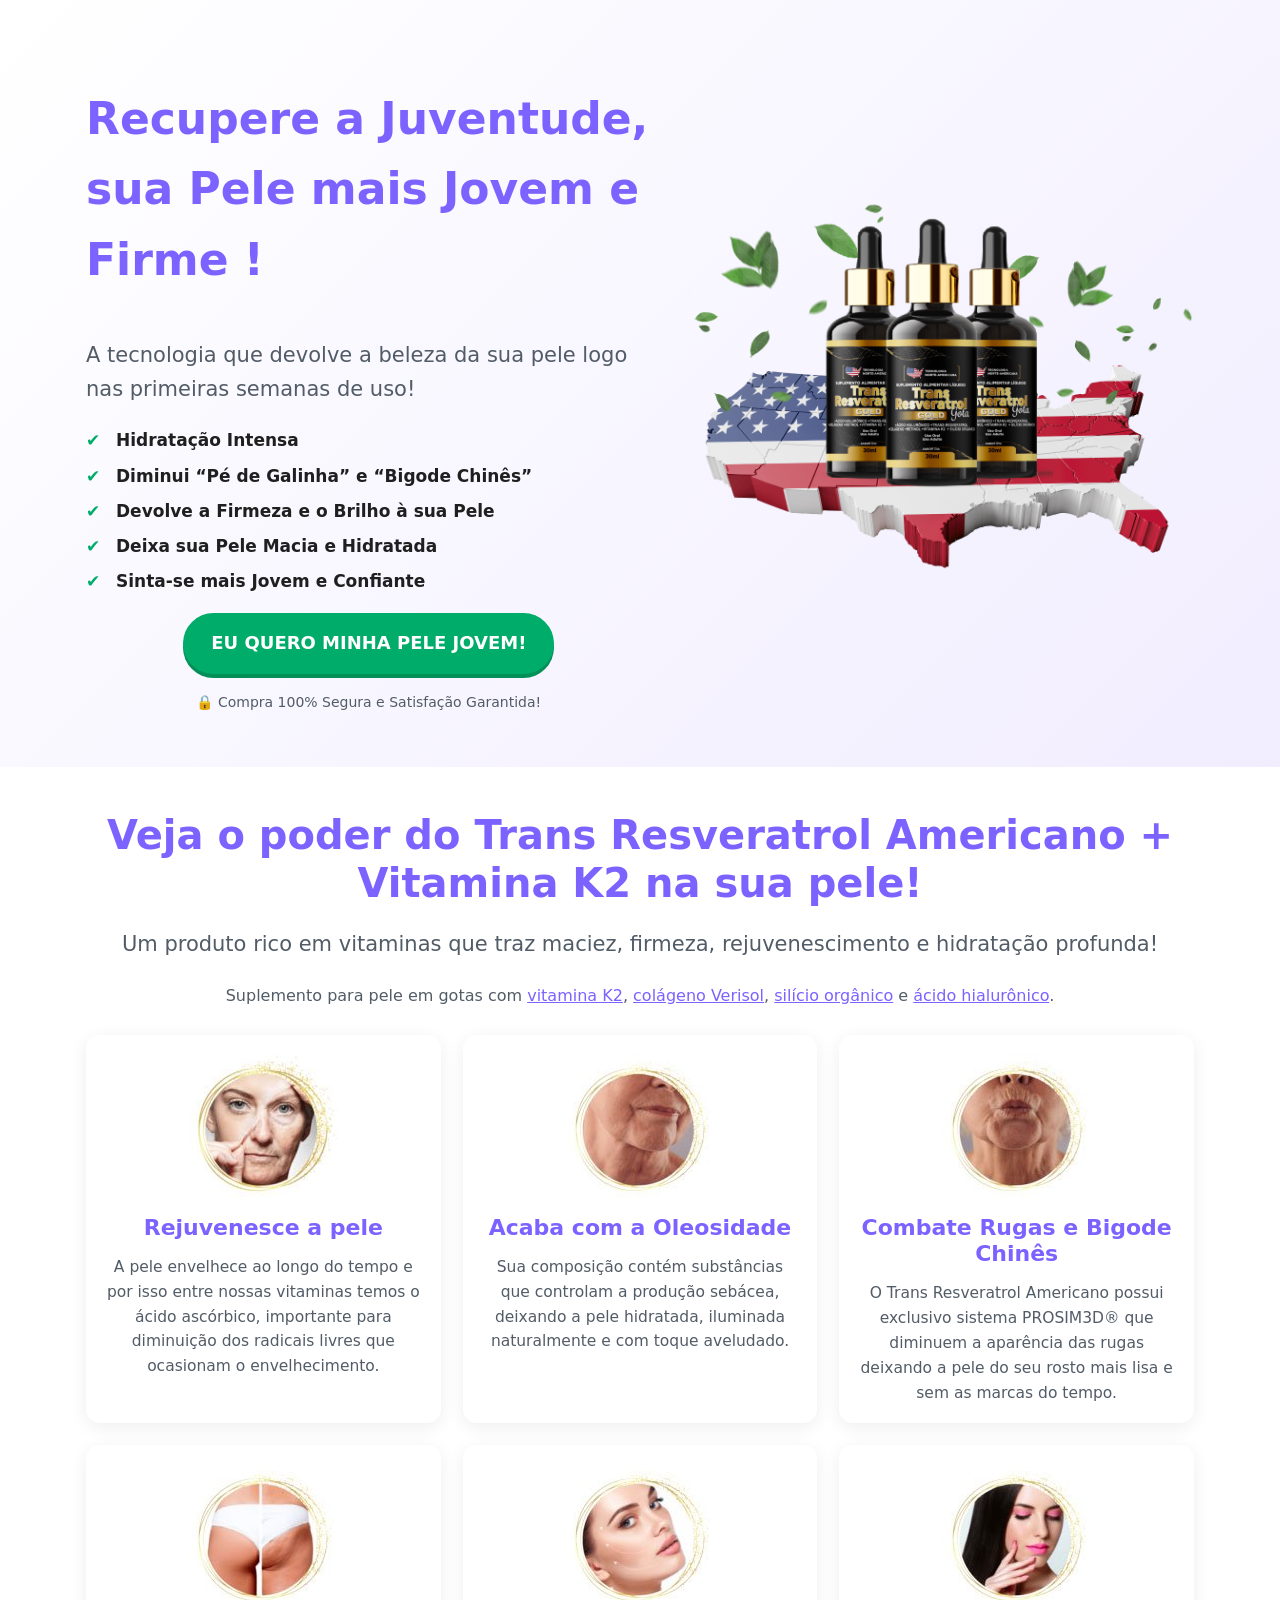
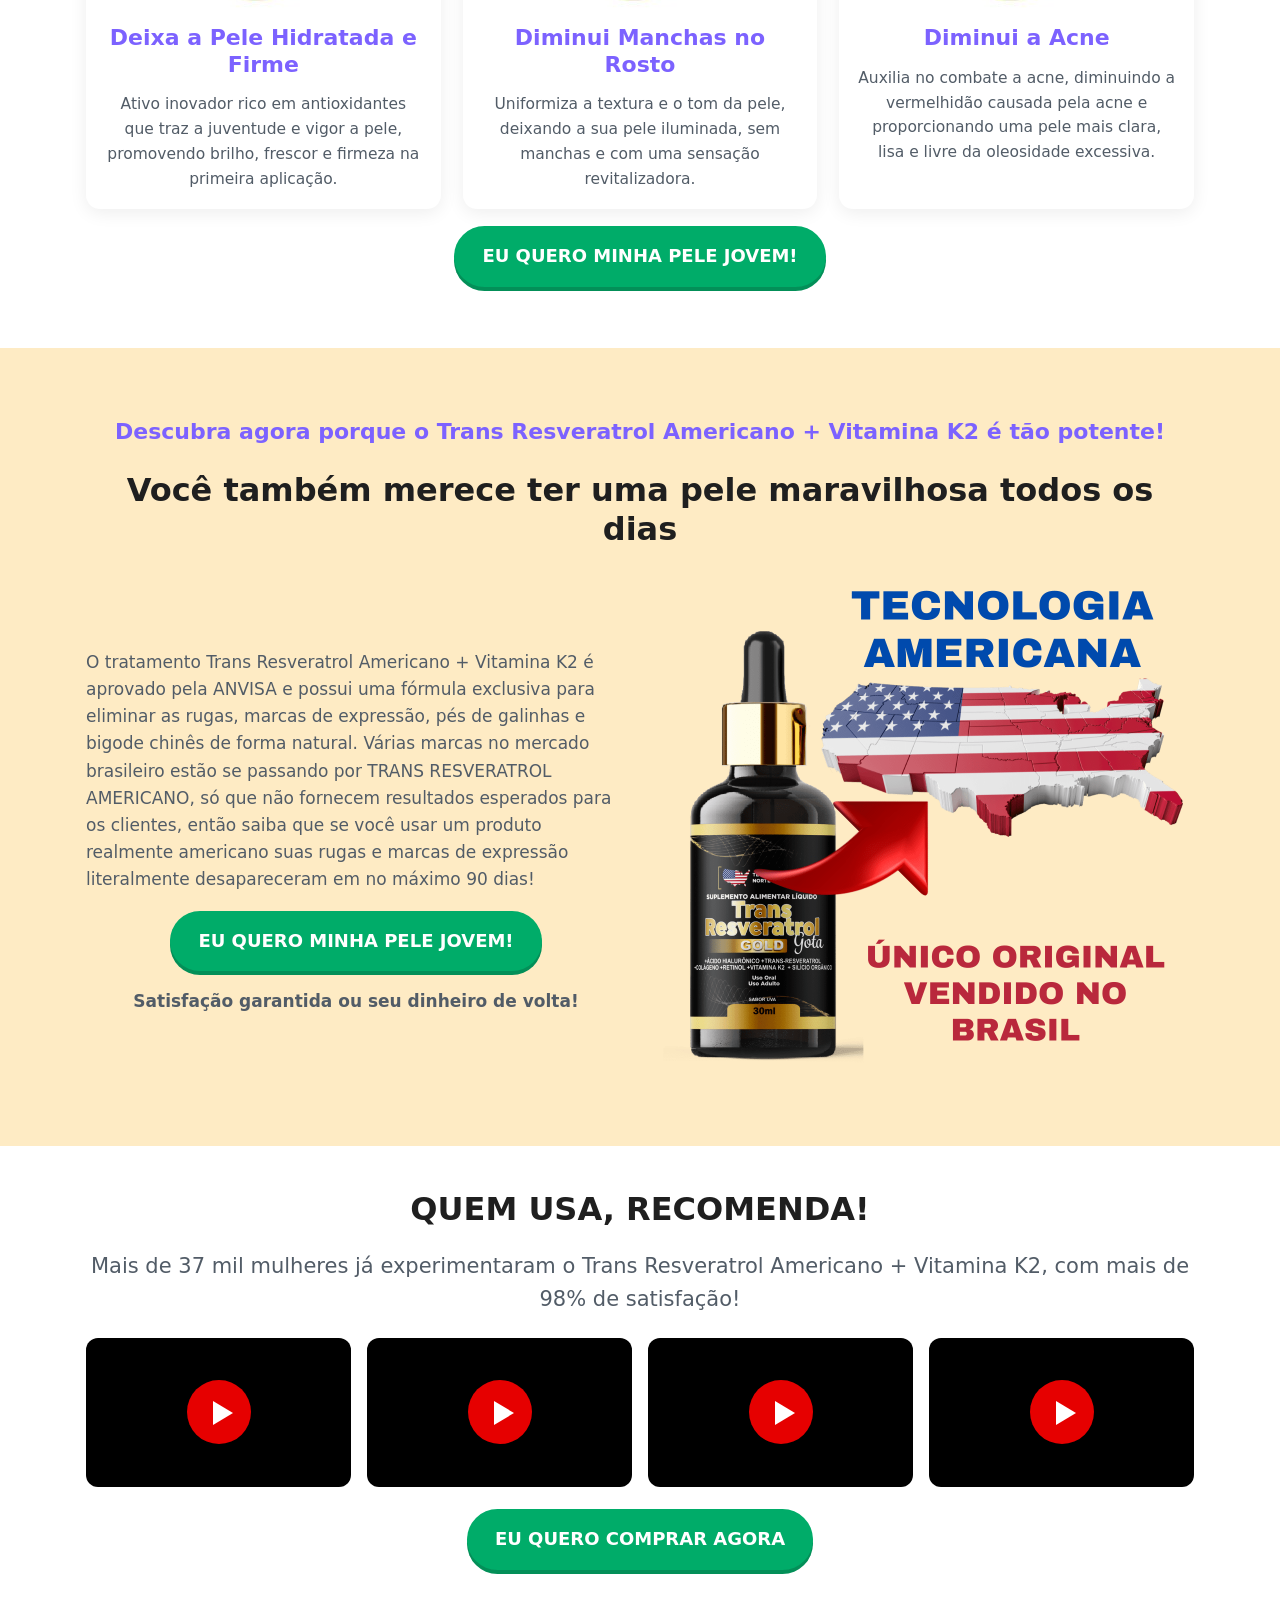
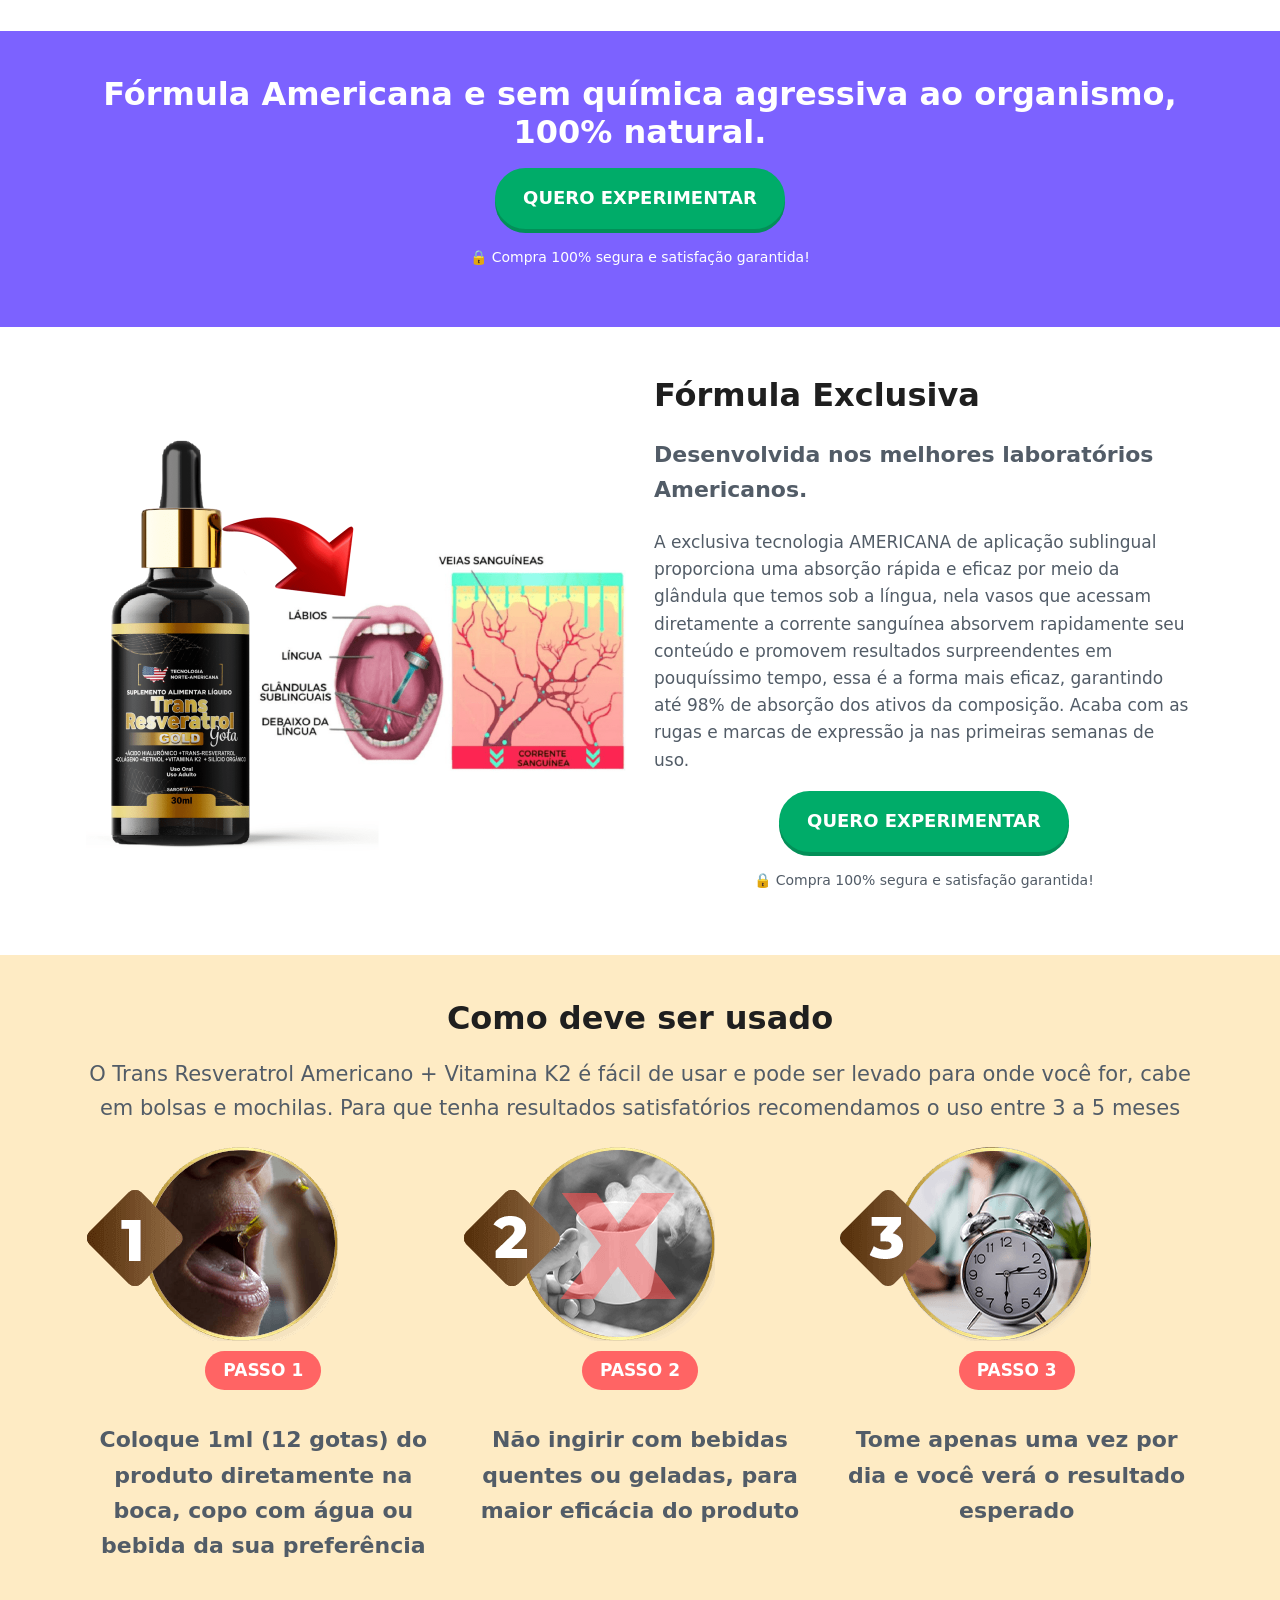
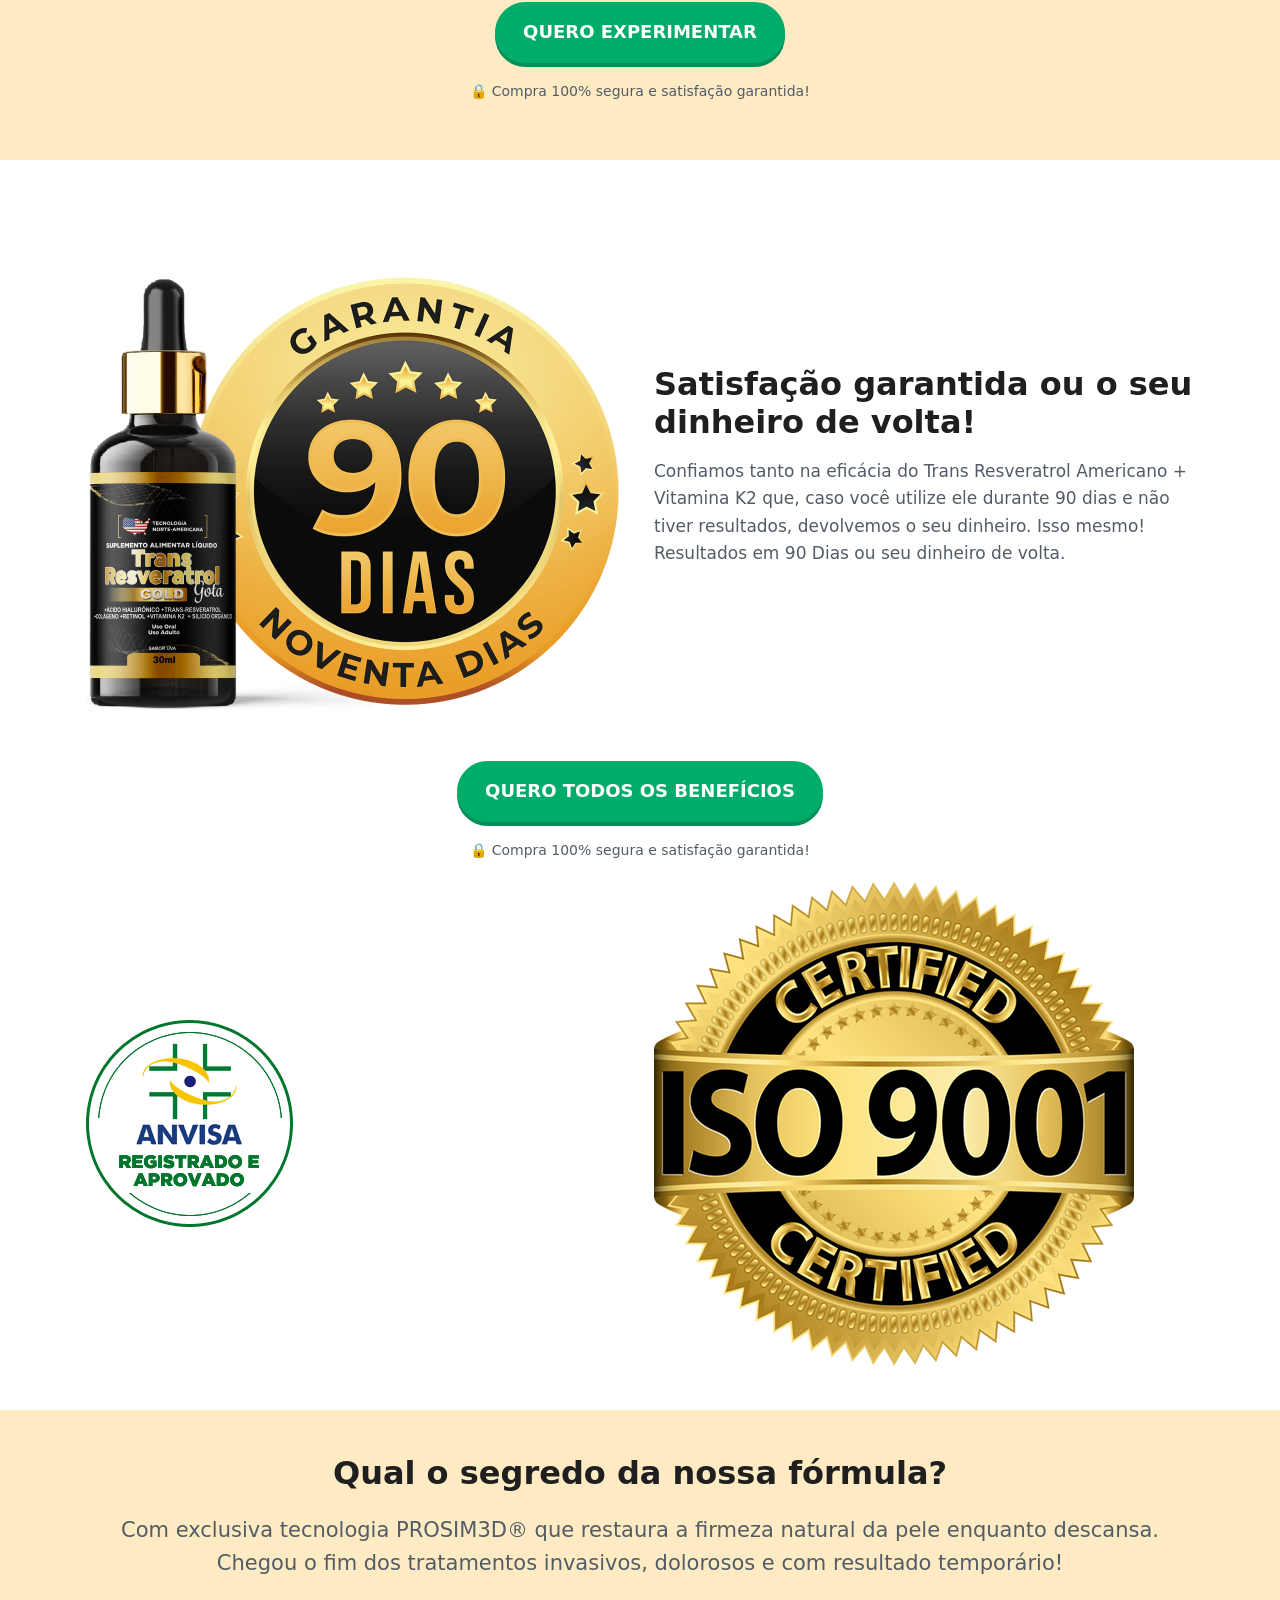
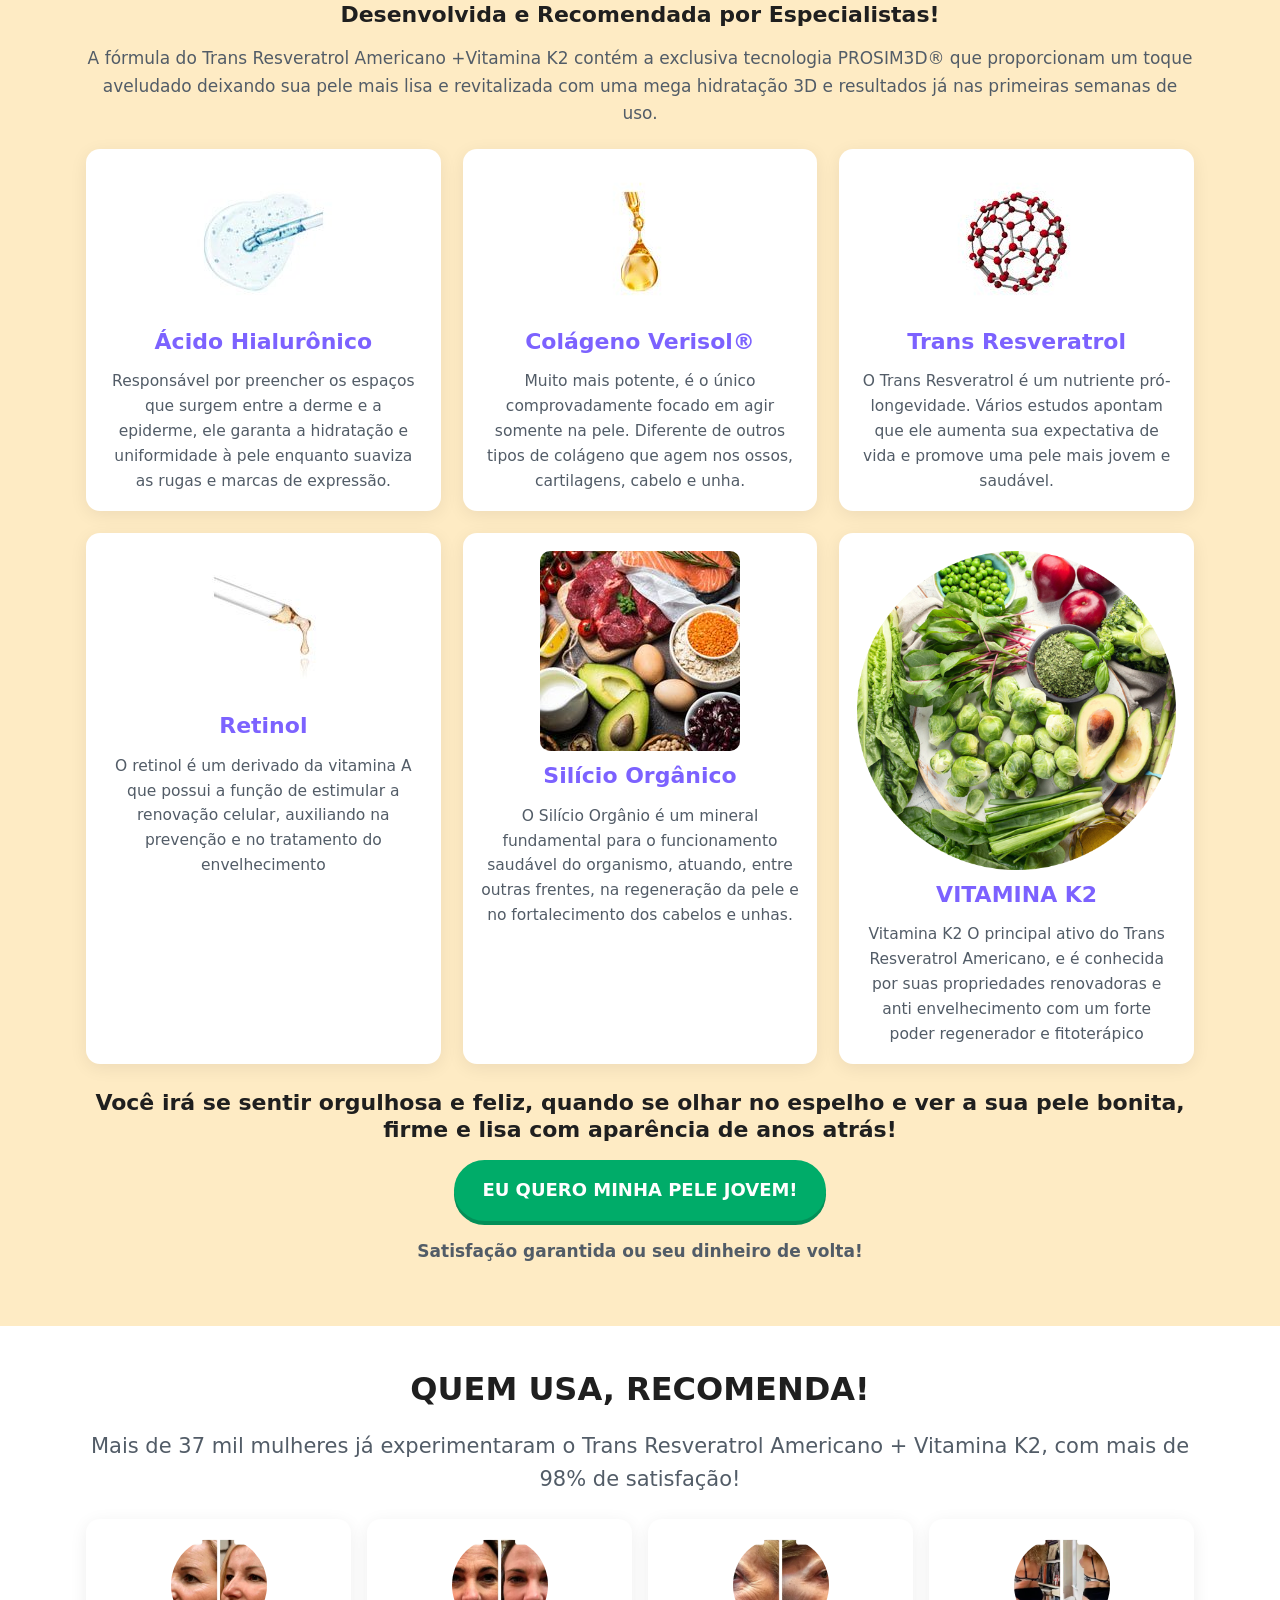
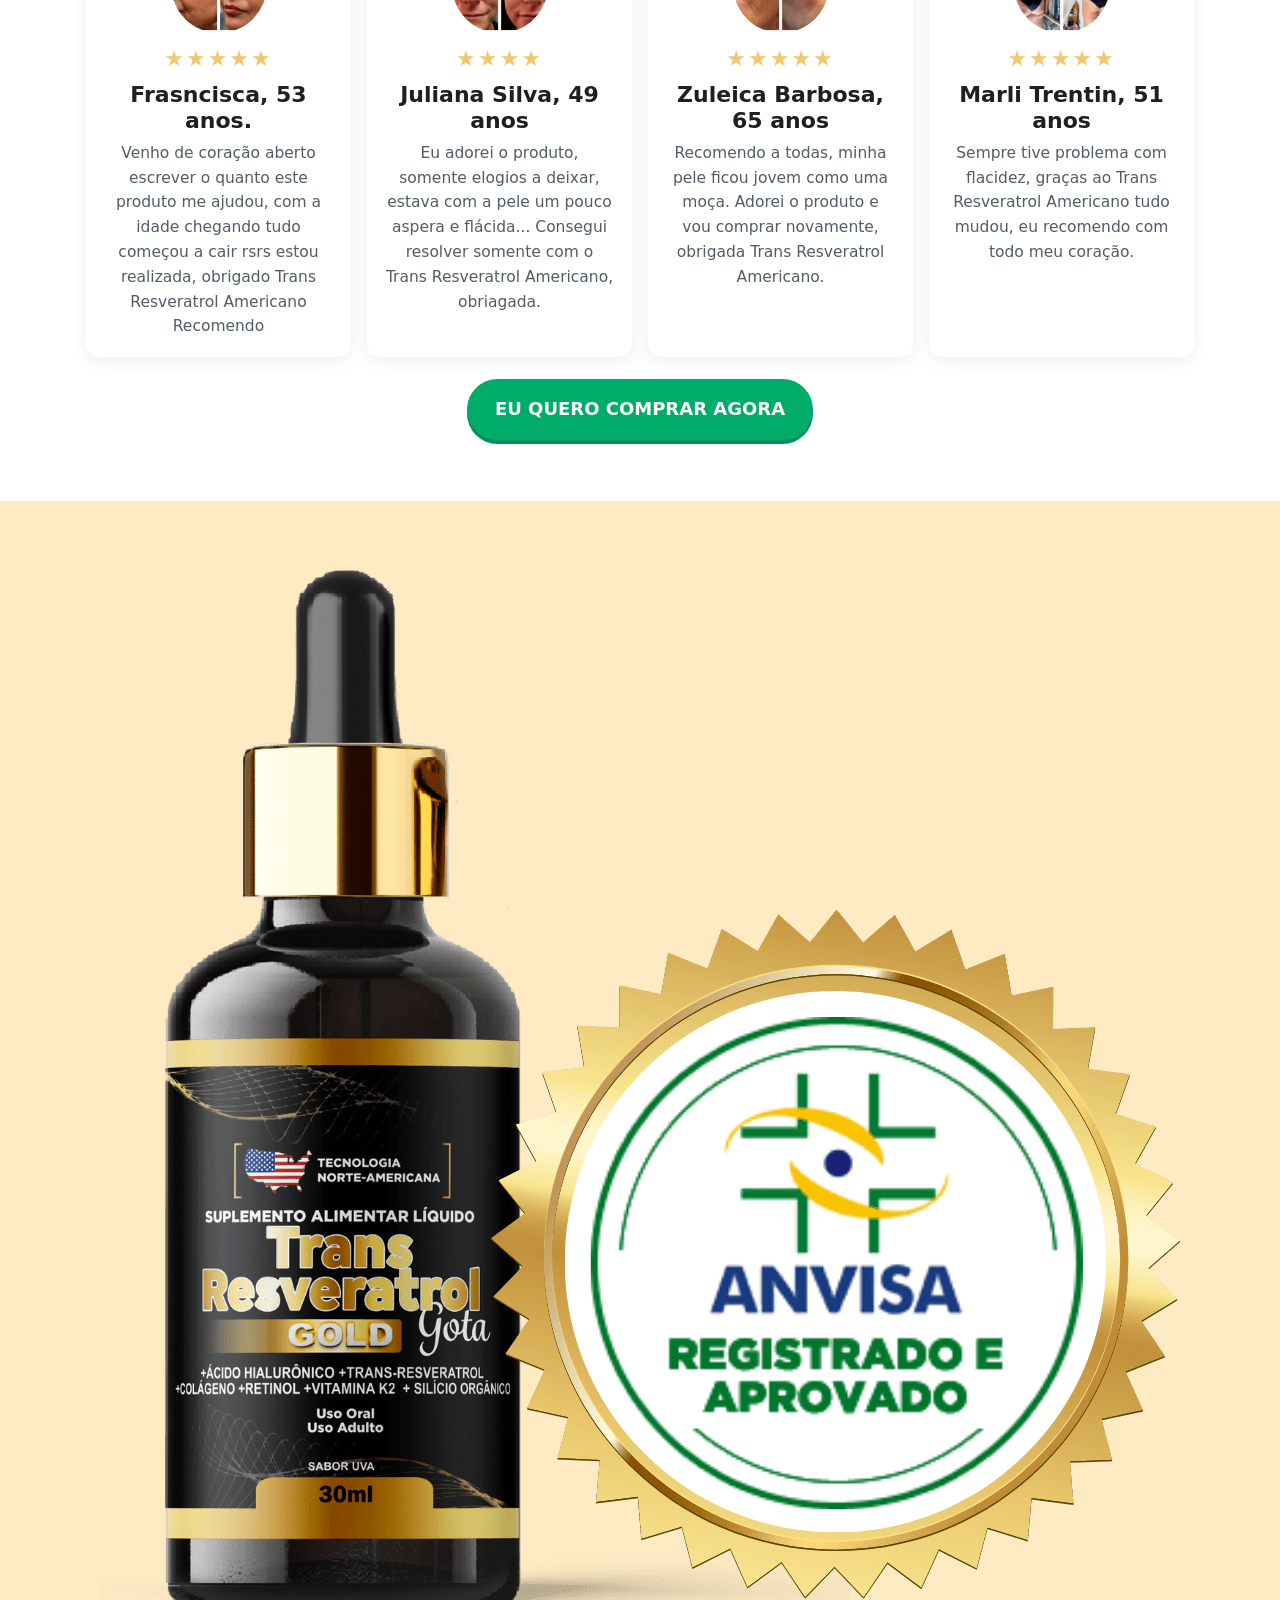
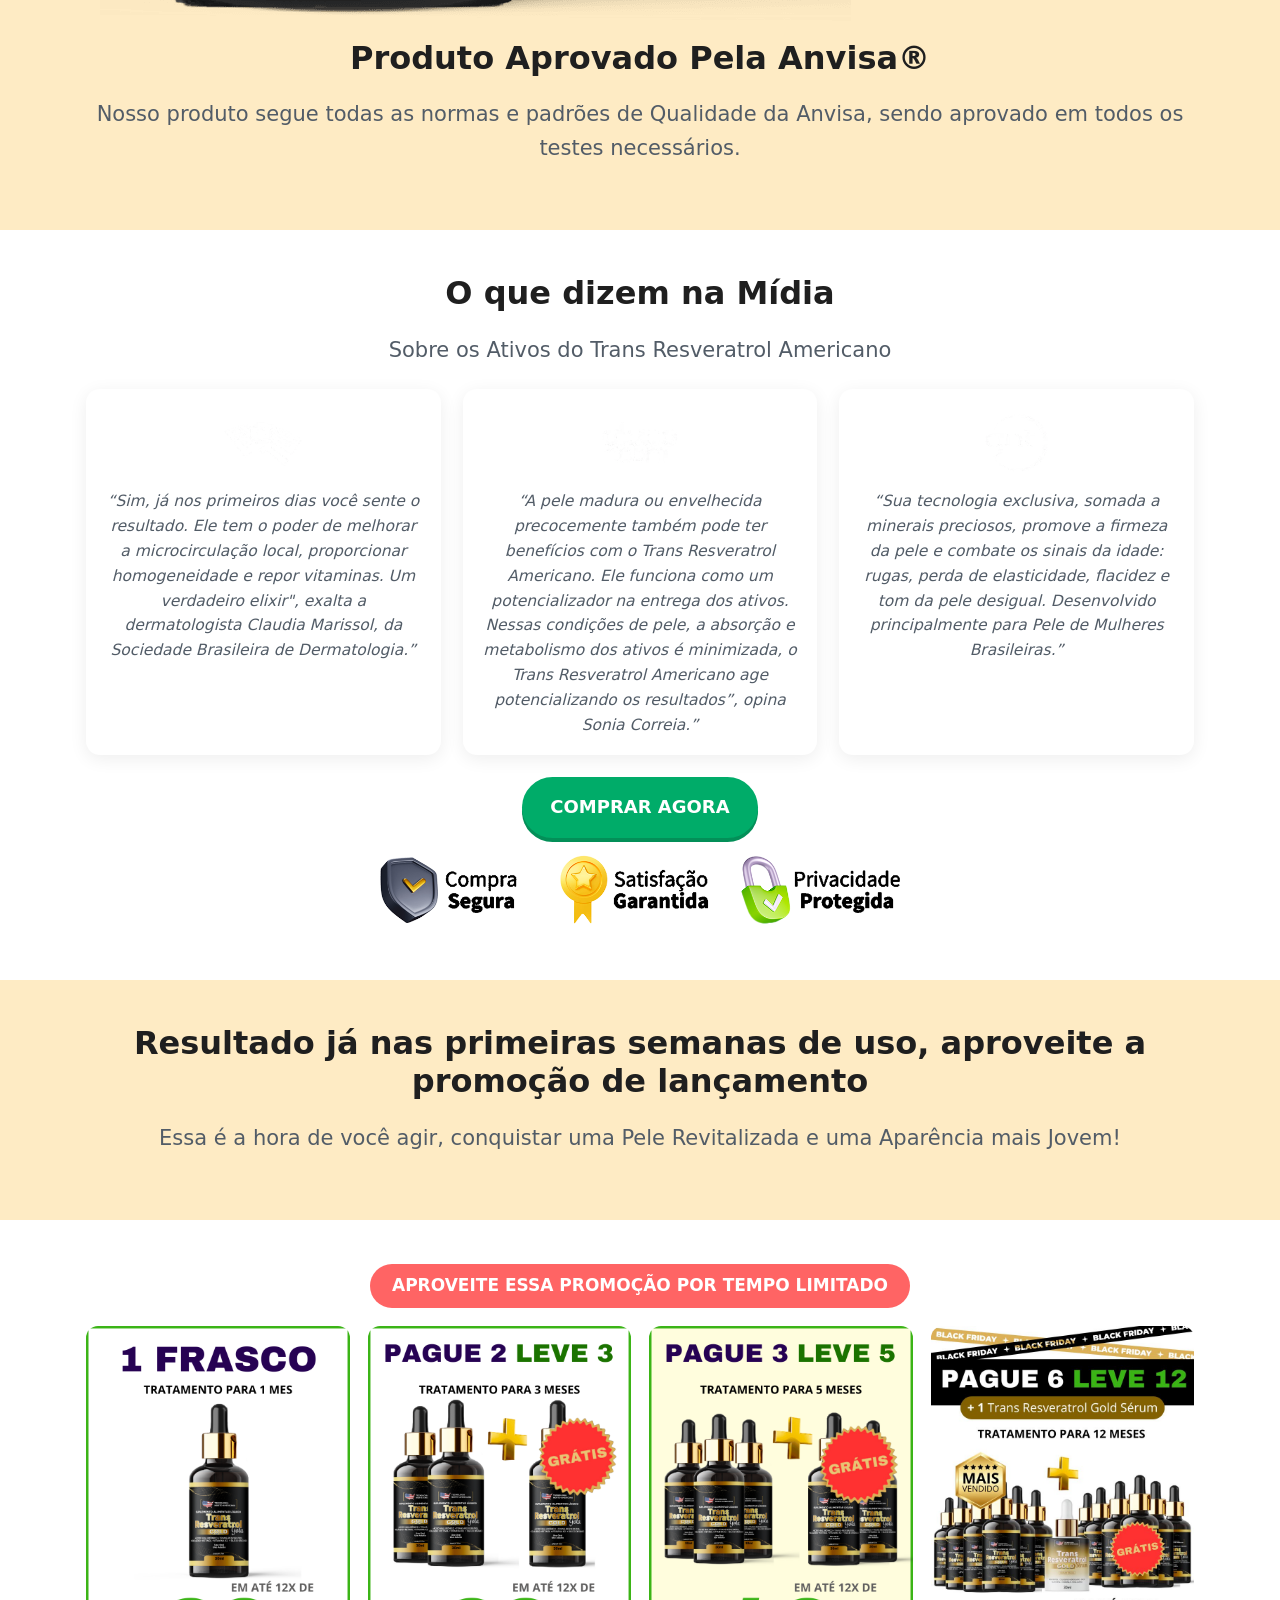
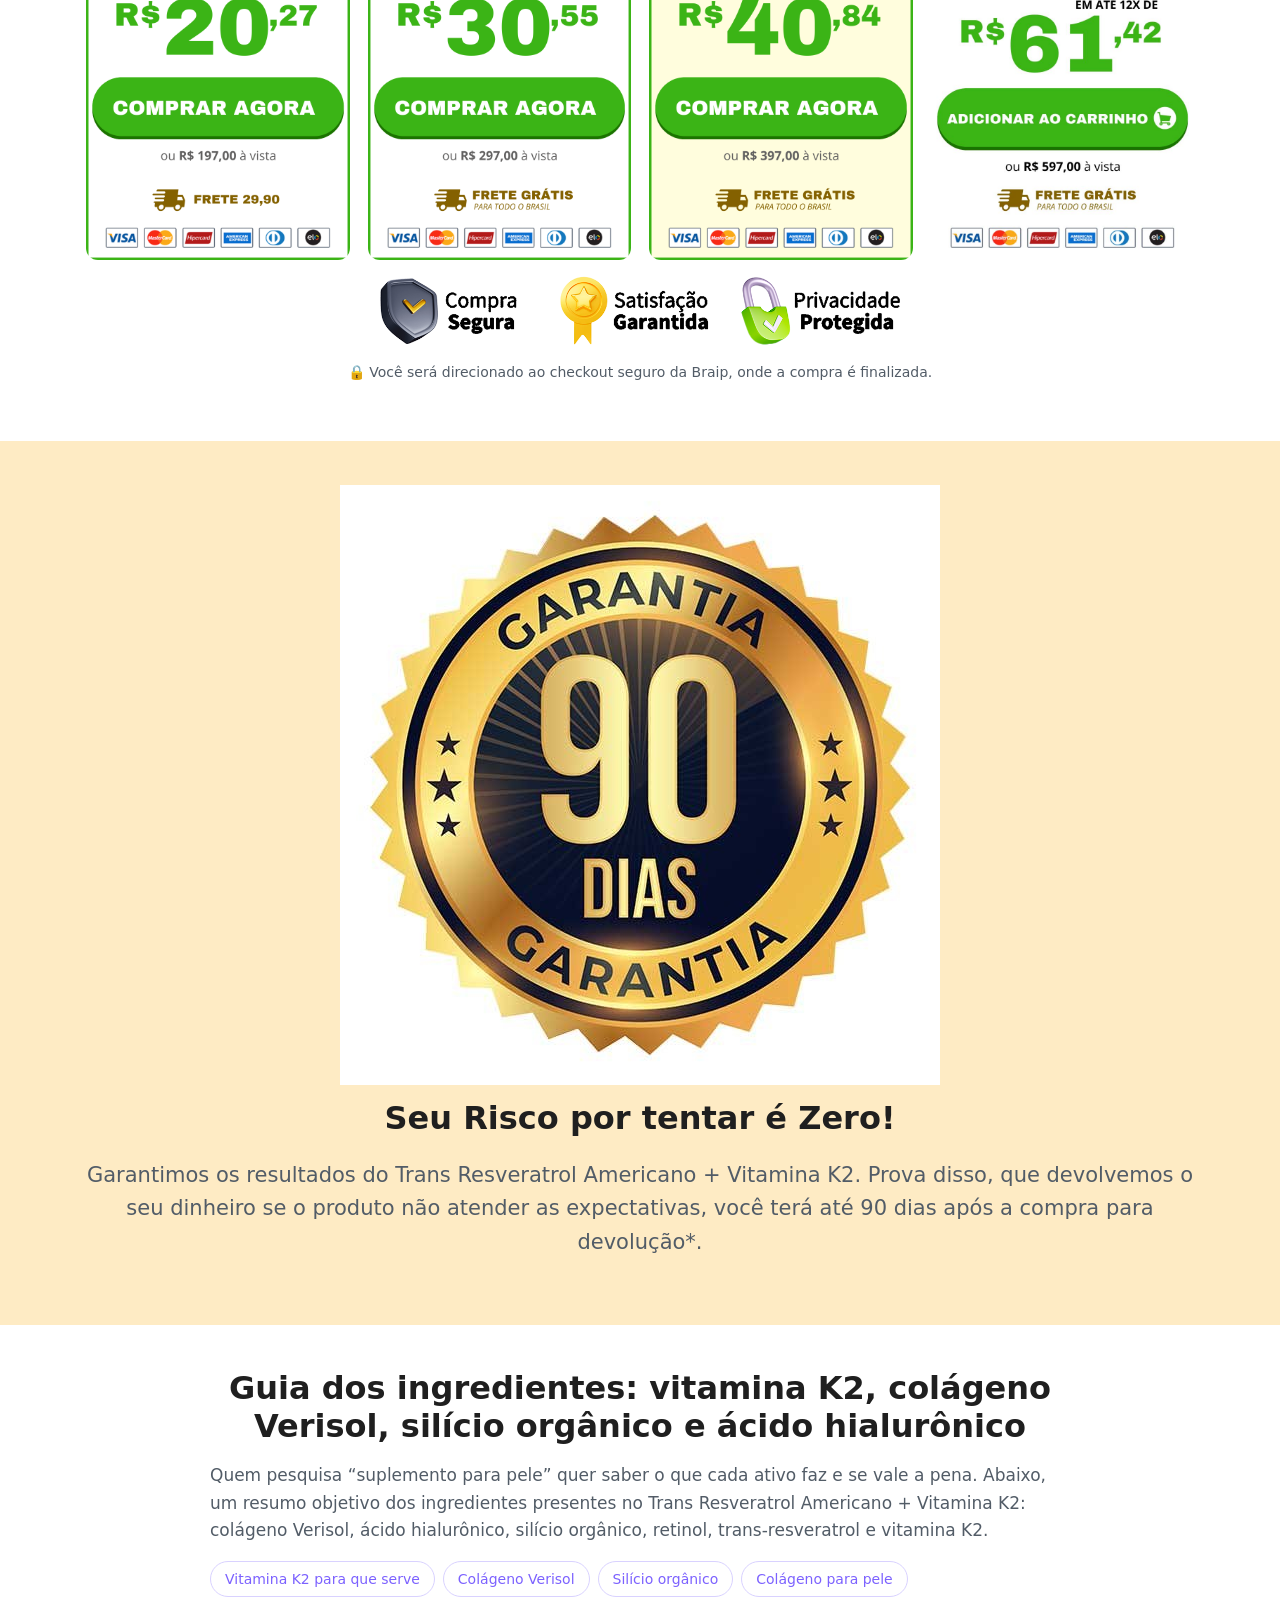
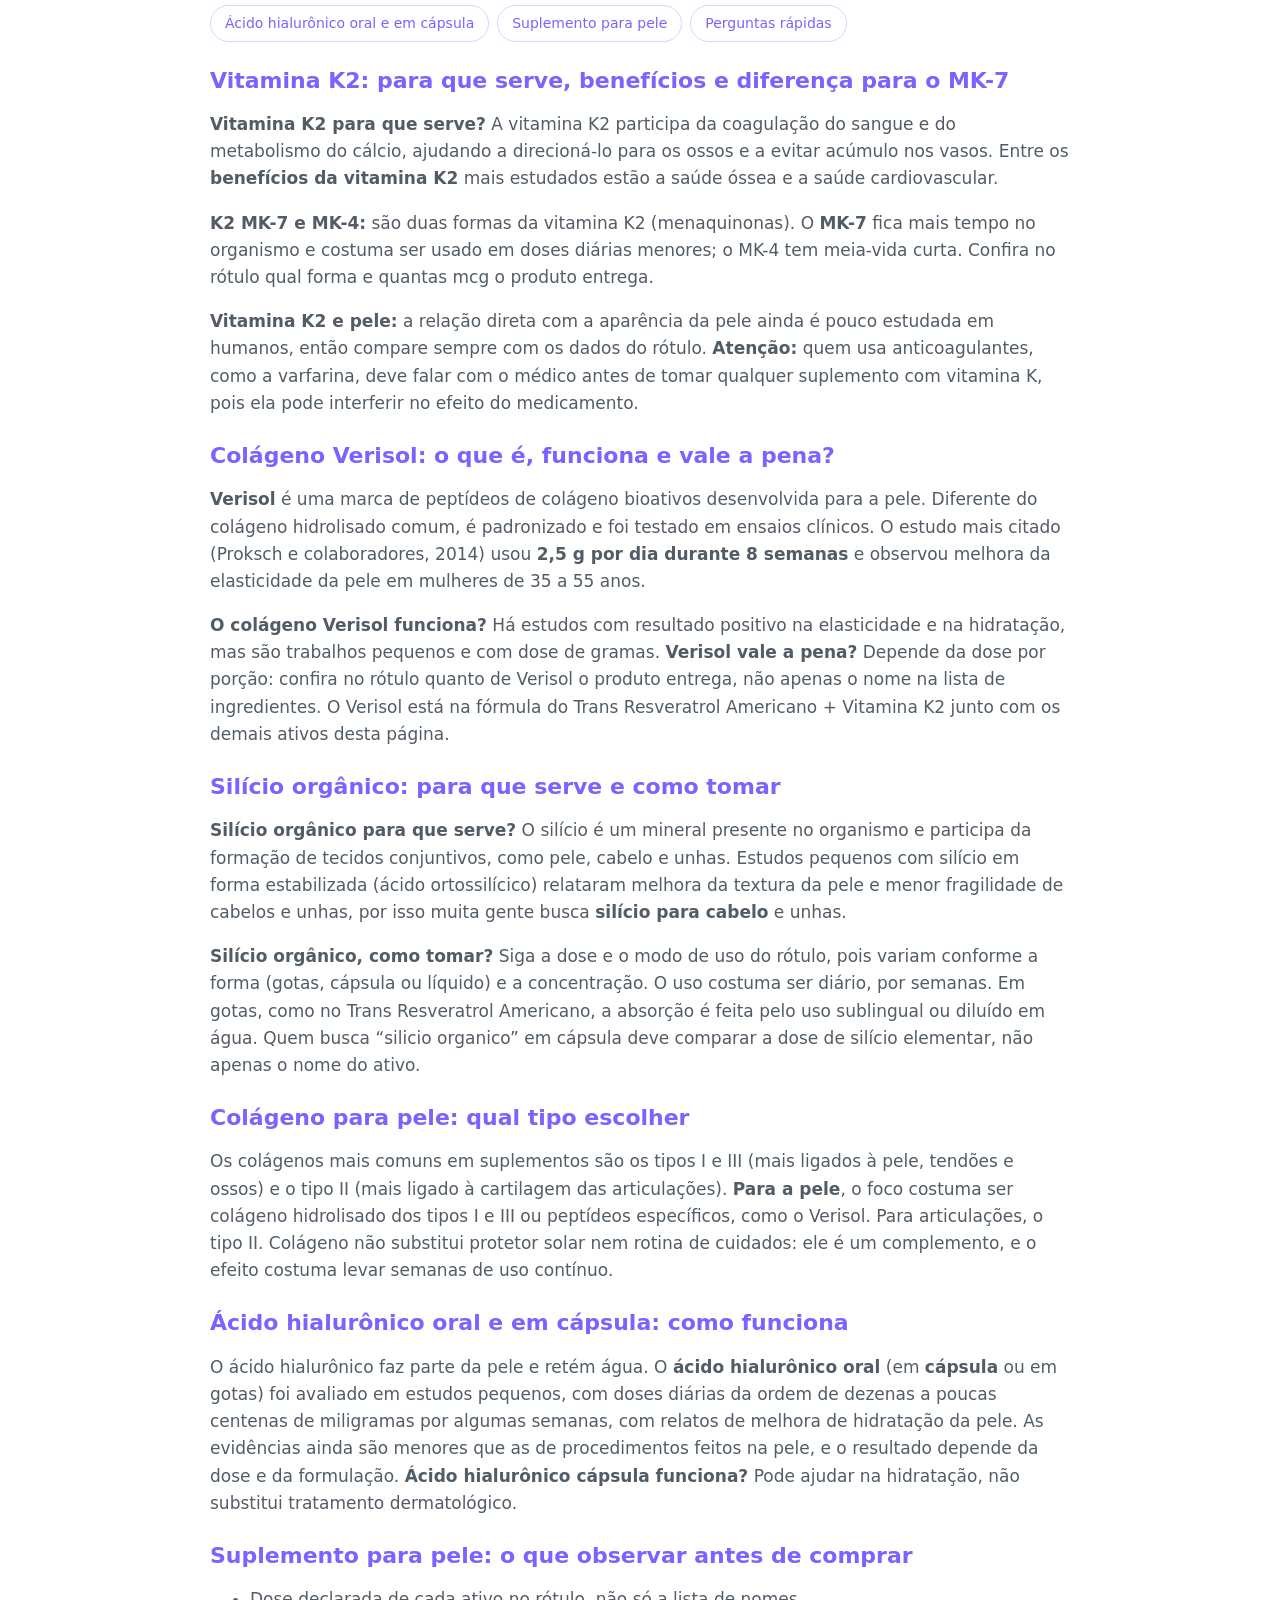
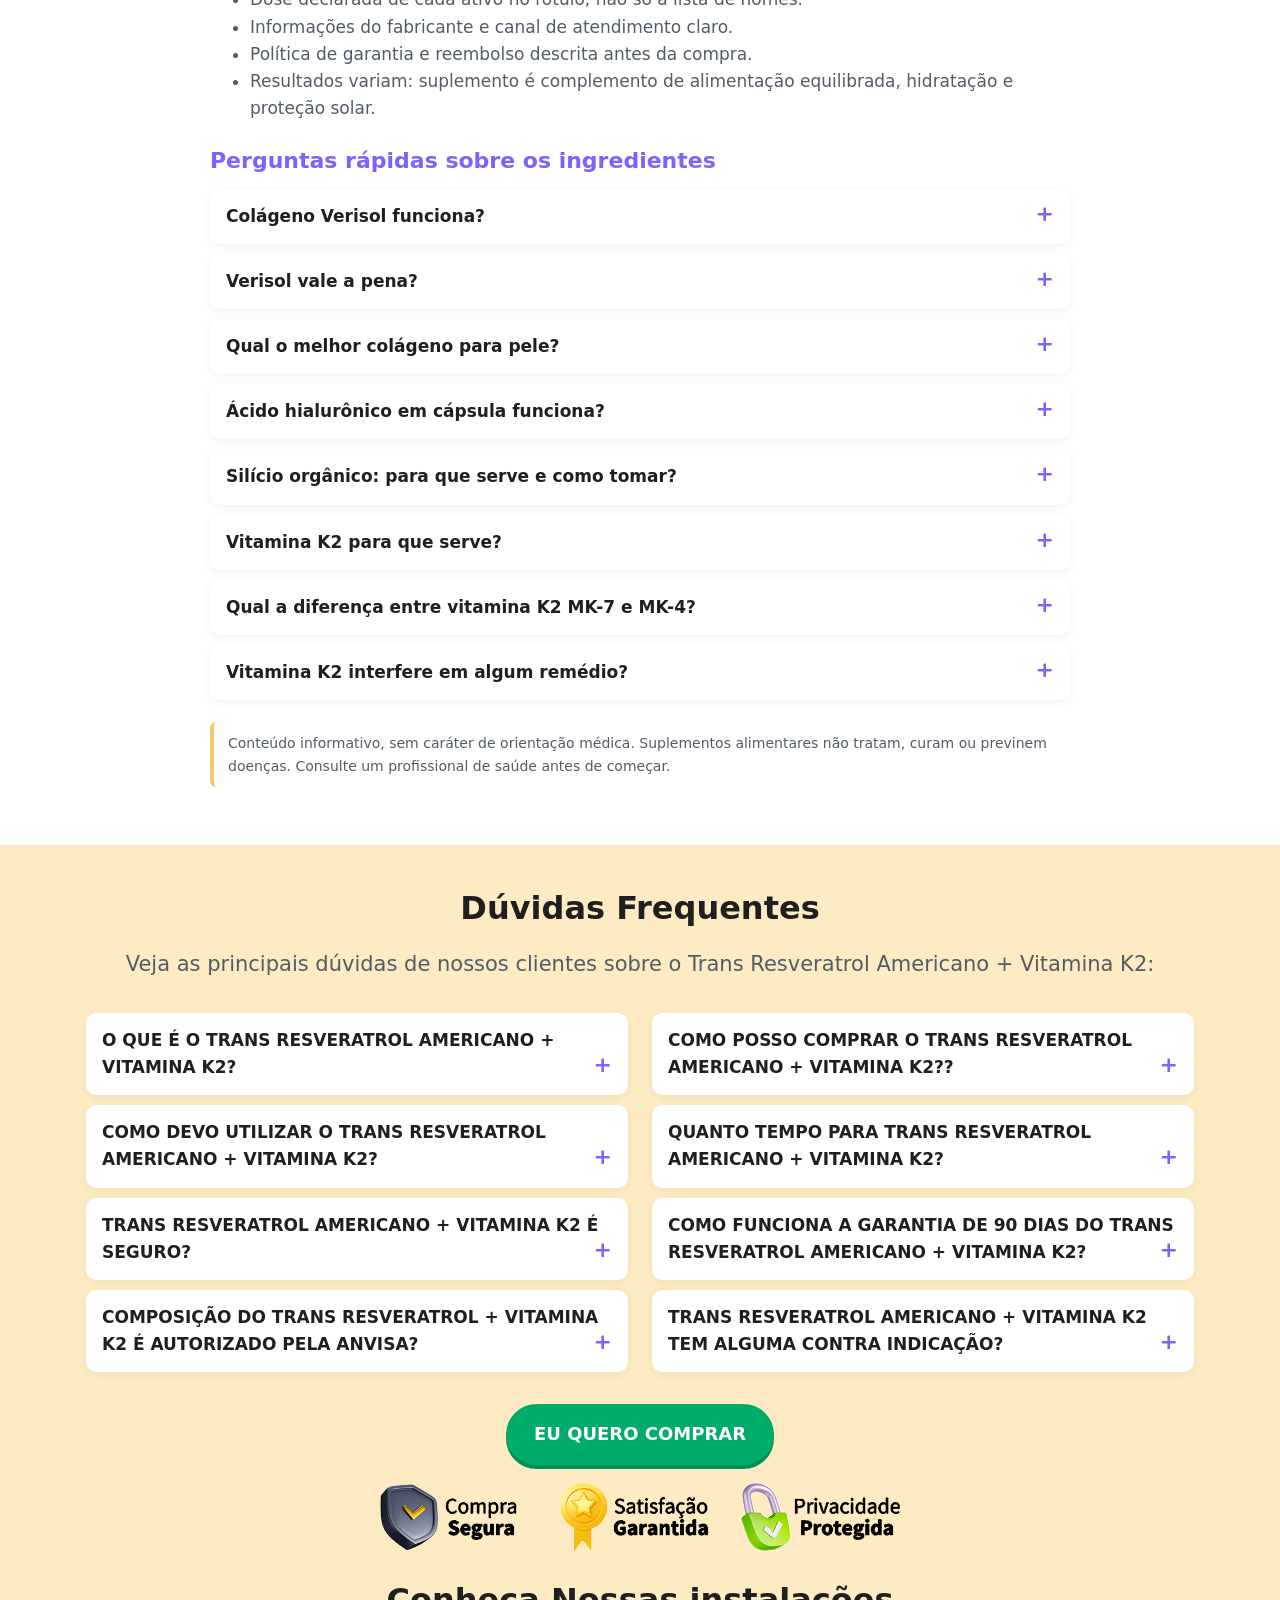
<file: index.html>
<!doctype html>
<html lang="pt-BR">
<head>
<meta charset="utf-8">
<meta name="viewport" content="width=device-width,initial-scale=1">
<title>Trans Resveratrol + Vitamina K2: Colágeno Verisol e Silício</title>
<meta name="description" content="Suplemento para pele em gotas: colágeno Verisol, ácido hialurônico, silício orgânico, retinol e vitamina K2. Veja a fórmula, como usar e os kits.">
<meta name="robots" content="index,follow">
<link rel="canonical" href="https://cursosprohub.online/">
<meta name="theme-color" content="#7C62FF">
<meta property="og:type" content="website">
<meta property="og:locale" content="pt_BR">
<meta property="og:title" content="Trans Resveratrol + Vitamina K2: Colágeno Verisol e Silício">
<meta property="og:description" content="Suplemento para pele em gotas: colágeno Verisol, ácido hialurônico, silício orgânico, retinol e vitamina K2. Veja a fórmula, como usar e os kits.">
<meta property="og:url" content="https://cursosprohub.online/">
<meta property="og:image" content="https://cursosprohub.online/img/2024-11-Design-sem-nome-7-min.png">
<meta name="twitter:card" content="summary_large_image">
<link rel="stylesheet" href="css/style.css">
<link rel="preconnect" href="https://i.ytimg.com" crossorigin>
<script type="application/ld+json">
{"@context": "https://schema.org", "@graph": [{"@type": "WebSite", "@id": "https://cursosprohub.online/#website", "url": "https://cursosprohub.online/", "name": "Cursos Pro Hub", "inLanguage": "pt-BR"}, {"@type": "WebPage", "@id": "https://cursosprohub.online/#webpage", "url": "https://cursosprohub.online/", "name": "Trans Resveratrol + Vitamina K2: Colágeno Verisol e Silício", "description": "Suplemento para pele em gotas: colágeno Verisol, ácido hialurônico, silício orgânico, retinol e vitamina K2. Veja a fórmula, como usar e os kits.", "isPartOf": {"@id": "https://cursosprohub.online/#website"}, "inLanguage": "pt-BR", "primaryImageOfPage": {"@type": "ImageObject", "url": "https://cursosprohub.online/img/2024-11-Design-sem-nome-7-min.png"}}]}
</script>
<!-- GOOGLE SEARCH CONSOLE: cole aqui a meta tag de verificação do SEU domínio -->
<!-- GOOGLE TAG / GA4 / PIXEL SEUS: cole aqui (não use os do produtor) -->
</head>
<body>
<header class="hero"><div class="wrap"><div>
<p class="h2">Recupere a Juventude, sua Pele mais Jovem e Firme !</p>
<p class="sub">A tecnologia que devolve a beleza da sua pele logo nas primeiras semanas de uso!</p>
<ul class="checks"><li>Hidratação Intensa</li><li>Diminui “Pé de Galinha” e “Bigode Chinês”</li><li>Devolve a Firmeza e o Brilho à sua Pele</li><li>Deixa sua Pele Macia e Hidratada</li><li>Sinta-se mais Jovem e Confiante</li></ul>
<p class="center"><a class="btn" href="#preco">EU QUERO MINHA PELE JOVEM!</a></p><p class="safe center">Compra 100% Segura e Satisfação Garantida!</p></div><div><img src="img/2024-11-Design-sem-nome-7-min.png" onerror="this.onerror=null;this.src='https://trans-resveratrol.com/wp-content/uploads/2024/11/Design-sem-nome-7-min.png'" alt="Trans Resveratrol Americano + Vitamina K2 gotas para a pele" fetchpriority="high" ></div></div></header>
<main>
<section class="sec center"><div class="wrap">
<h1>Veja o poder do Trans Resveratrol Americano + Vitamina K2 na sua pele!</h1>
<p class="sub">Um produto rico em vitaminas que traz maciez, firmeza, rejuvenescimento e hidratação profunda!</p>
<p class="sub" style="font-size:16px">Suplemento para pele em gotas com <a href="#k2">vitamina K2</a>, <a href="#verisol">colágeno Verisol</a>, <a href="#silicio">silício orgânico</a> e <a href="#hialuronico">ácido hialurônico</a>.</p>
<div class="grid3" style="margin-top:26px">
<div class="card"><img src="img/2024-09-bnf1.jpeg" onerror="this.onerror=null;this.src='https://trans-resveratrol.com/wp-content/uploads/2024/09/bnf1.jpeg'" alt="Rejuvenesce a pele" loading="lazy" decoding="async" ><h3>Rejuvenesce a pele</h3><p>A pele envelhece ao longo do tempo e por isso entre nossas vitaminas temos o ácido ascórbico, importante para diminuição dos radicais livres que ocasionam o envelhecimento.</p></div>
<div class="card"><img src="img/2024-09-bnf2-2.jpeg" onerror="this.onerror=null;this.src='https://trans-resveratrol.com/wp-content/uploads/2024/09/bnf2-2.jpeg'" alt="Acaba com a Oleosidade" loading="lazy" decoding="async" ><h3>Acaba com a Oleosidade</h3><p>Sua composição contém substâncias que controlam a produção sebácea, deixando a pele hidratada, iluminada naturalmente e com toque aveludado.</p></div>
<div class="card"><img src="img/2024-09-bnf3-1.jpeg" onerror="this.onerror=null;this.src='https://trans-resveratrol.com/wp-content/uploads/2024/09/bnf3-1.jpeg'" alt="Combate Rugas e Bigode Chinês" loading="lazy" decoding="async" ><h3>Combate Rugas e Bigode Chinês</h3><p>O Trans Resveratrol Americano possui exclusivo sistema PROSIM3D® que diminuem a aparência das rugas deixando a pele do seu rosto mais lisa e sem as marcas do tempo.</p></div>
<div class="card"><img src="img/2024-09-bnf4-3.jpeg" onerror="this.onerror=null;this.src='https://trans-resveratrol.com/wp-content/uploads/2024/09/bnf4-3.jpeg'" alt="Deixa a Pele Hidratada e Firme" loading="lazy" decoding="async" ><h3>Deixa a Pele Hidratada e Firme</h3><p>Ativo inovador rico em antioxidantes que traz a juventude e vigor a pele, promovendo brilho, frescor e firmeza na primeira aplicação.</p></div>
<div class="card"><img src="img/2024-09-bnf5.jpeg" onerror="this.onerror=null;this.src='https://trans-resveratrol.com/wp-content/uploads/2024/09/bnf5.jpeg'" alt="Diminui Manchas no Rosto" loading="lazy" decoding="async" ><h3>Diminui Manchas no Rosto</h3><p>Uniformiza a textura e o tom da pele, deixando a sua pele iluminada, sem manchas e com uma sensação revitalizadora.</p></div>
<div class="card"><img src="img/2024-09-bnf6.jpeg" onerror="this.onerror=null;this.src='https://trans-resveratrol.com/wp-content/uploads/2024/09/bnf6.jpeg'" alt="Diminui a Acne" loading="lazy" decoding="async" ><h3>Diminui a Acne</h3><p>Auxilia no combate a acne, diminuindo a vermelhidão causada pela acne e proporcionando uma pele mais clara, lisa e livre da oleosidade excessiva.</p></div>
</div>
<p class="center"><a class="btn" href="#preco">EU QUERO MINHA PELE JOVEM!</a></p></div></section>
<section class="sec sec--creme"><div class="wrap">
<p class="h3 center" style="color:var(--roxo)">Descubra agora porque o Trans Resveratrol Americano + Vitamina K2 é tão potente!</p>
<h2 class="center">Você também merece ter uma pele maravilhosa todos os dias</h2>
<div class="two"><div>
<p>O tratamento Trans Resveratrol Americano + Vitamina K2 é aprovado pela ANVISA e possui uma fórmula exclusiva para eliminar as rugas, marcas de expressão, pés de galinhas e bigode chinês de forma natural. Várias marcas no mercado brasileiro estão se passando por TRANS RESVERATROL AMERICANO, só que não fornecem resultados esperados para os clientes, então saiba que se você usar um produto realmente americano suas rugas e marcas de expressão literalmente desapareceram em no máximo 90 dias!</p>
<p class="center"><a class="btn" href="#preco">EU QUERO MINHA PELE JOVEM!</a></p><p class="center"><strong>Satisfação garantida ou seu dinheiro de volta!</strong></p>
</div><div><img src="img/2024-11-Inserir-um-titulo-2-min.png" onerror="this.onerror=null;this.src='https://trans-resveratrol.com/wp-content/uploads/2024/11/Inserir-um-titulo-2-min.png'" alt="Frasco do Trans Resveratrol Americano + Vitamina K2" loading="lazy" decoding="async" ></div></div></div></section>
<section class="sec"><div class="wrap center">
<h2>QUEM USA, RECOMENDA!</h2>
<p class="sub">Mais de 37 mil mulheres já experimentaram o Trans Resveratrol Americano + Vitamina K2, com mais de 98% de satisfação!</p>
<div class="videos">
<button class="yt" type="button" data-id="k4KVqRj69Eo" aria-label="Depoimento 1" style="background-image:url(https://i.ytimg.com/vi/k4KVqRj69Eo/hqdefault.jpg)"></button>
<button class="yt" type="button" data-id="SPPKQ3X06C0" aria-label="Depoimento 2" style="background-image:url(https://i.ytimg.com/vi/SPPKQ3X06C0/hqdefault.jpg)"></button>
<button class="yt" type="button" data-id="vZ24VZGM20s" aria-label="Depoimento 3" style="background-image:url(https://i.ytimg.com/vi/vZ24VZGM20s/hqdefault.jpg)"></button>
<button class="yt" type="button" data-id="AN959-Y6QOg" aria-label="Depoimento 4" style="background-image:url(https://i.ytimg.com/vi/AN959-Y6QOg/hqdefault.jpg)"></button>
</div>
<div style="margin-top:22px"><p class="center"><a class="btn" href="#preco">EU QUERO COMPRAR AGORA</a></p></div></div></section>
<section class="sec sec--roxo center"><div class="wrap">
<h2>Fórmula Americana e sem química agressiva ao organismo, 100% natural.</h2>
<p class="center"><a class="btn" href="#preco">Quero experimentar</a></p><p class="safe center">Compra 100% segura e satisfação garantida!</p></div></section>
<section class="sec"><div class="wrap"><div class="two"><div><img src="img/2024-11-Inserir-um-titulo-3-min.png" onerror="this.onerror=null;this.src='https://trans-resveratrol.com/wp-content/uploads/2024/11/Inserir-um-titulo-3-min.png'" alt="Fórmula exclusiva do Trans Resveratrol Americano em gotas sublinguais" loading="lazy" decoding="async" ></div><div>
<h2>Fórmula Exclusiva</h2>
<p class="h3">Desenvolvida nos melhores laboratórios Americanos.</p>
<p>A exclusiva tecnologia AMERICANA de aplicação sublingual proporciona uma absorção rápida e eficaz por meio da glândula que temos sob a língua, nela vasos que acessam diretamente a corrente sanguínea absorvem rapidamente seu conteúdo e promovem resultados surpreendentes em pouquíssimo tempo, essa é a forma mais eficaz, garantindo até 98% de absorção dos ativos da composição. Acaba com as rugas e marcas de expressão ja nas primeiras semanas de uso.</p>
<p class="center"><a class="btn" href="#preco">Quero experimentar</a></p><p class="safe center">Compra 100% segura e satisfação garantida!</p></div></div></div></section>
<section class="sec sec--creme"><div class="wrap center">
<h2>Como deve ser usado</h2>
<p class="sub">O Trans Resveratrol Americano + Vitamina K2 é fácil de usar e pode ser levado para onde você for, cabe em bolsas e mochilas. Para que tenha resultados satisfatórios recomendamos o uso entre 3 a 5 meses</p>
<div class="steps" style="margin-top:22px">
<div class="step"><img src="img/2024-09-Modo-de-usar-1-3.png" onerror="this.onerror=null;this.src='https://trans-resveratrol.com/wp-content/uploads/2024/09/Modo-de-usar-1-3.png'" alt="Modo de usar: passo 1" loading="lazy" decoding="async" ><span class="tag">PASSO 1</span><p class="h3">Coloque 1ml (12 gotas) do produto diretamente na boca, copo com água ou bebida da sua preferência</p></div>
<div class="step"><img src="img/2024-09-Modo-de-usar-2-2.png" onerror="this.onerror=null;this.src='https://trans-resveratrol.com/wp-content/uploads/2024/09/Modo-de-usar-2-2.png'" alt="Modo de usar: passo 2" loading="lazy" decoding="async" ><span class="tag">PASSO 2</span><p class="h3">Não ingirir com bebidas quentes ou geladas, para maior eficácia do produto</p></div>
<div class="step"><img src="img/2024-09-Modo-de-usar-3-1.png" onerror="this.onerror=null;this.src='https://trans-resveratrol.com/wp-content/uploads/2024/09/Modo-de-usar-3-1.png'" alt="Modo de usar: passo 3" loading="lazy" decoding="async" ><span class="tag">PASSO 3</span><p class="h3">Tome apenas uma vez por dia e você verá o resultado esperado</p></div>
</div>
<p class="center"><a class="btn" href="#preco">Quero experimentar</a></p><p class="safe center">Compra 100% segura e satisfação garantida!</p></div></section>
<section class="sec"><div class="wrap">
<div class="two"><div><img src="img/2024-11-Resveratrol-Adalberto-2-min.png" onerror="this.onerror=null;this.src='https://trans-resveratrol.com/wp-content/uploads/2024/11/Resveratrol-Adalberto-2-min.png'" alt="Garantia de satisfação Trans Resveratrol Americano" loading="lazy" decoding="async" ></div><div>
<h2>Satisfação garantida ou o seu dinheiro de volta!</h2>
<p>Confiamos tanto na eficácia do Trans Resveratrol Americano + Vitamina K2 que, caso você utilize ele durante 90 dias e não tiver resultados, devolvemos o seu dinheiro. Isso mesmo! Resultados em 90 Dias ou seu dinheiro de volta.</p></div></div>
<p class="center"><a class="btn" href="#preco">Quero todos os benefícios</a></p><p class="safe center">Compra 100% segura e satisfação garantida!</p><div class="two" style="margin-top:20px"><div><img src="img/2024-09-anvisa.png" onerror="this.onerror=null;this.src='https://trans-resveratrol.com/wp-content/uploads/2024/09/anvisa.png'" alt="Selo ANVISA" loading="lazy" decoding="async" ></div><div><img src="img/2024-09-empresa-certificada-iso-9001.png" onerror="this.onerror=null;this.src='https://trans-resveratrol.com/wp-content/uploads/2024/09/empresa-certificada-iso-9001.png'" alt="Empresa certificada ISO 9001" loading="lazy" decoding="async" ></div></div></div></section>
<section class="sec sec--creme" id="formula"><div class="wrap center">
<h2>Qual o segredo da nossa fórmula?</h2>
<p class="sub">Com exclusiva tecnologia PROSIM3D® que restaura a firmeza natural da pele enquanto descansa. Chegou o fim dos tratamentos invasivos, dolorosos e com resultado temporário!</p>
<h3 style="margin-top:18px">Desenvolvida e Recomendada por Especialistas!</h3>
<p>A fórmula do Trans Resveratrol Americano +Vitamina K2 contém a exclusiva tecnologia PROSIM3D® que proporcionam um toque aveludado deixando sua pele mais lisa e revitalizada com uma mega hidratação 3D e resultados já nas primeiras semanas de uso.</p>
<div class="grid3" style="margin-top:22px">
<div class="card"><img src="img/2024-09-icon-formula2.jpeg" onerror="this.onerror=null;this.src='https://trans-resveratrol.com/wp-content/uploads/2024/09/icon-formula2.jpeg'" alt="Ácido Hialurônico" loading="lazy" decoding="async" ><h3>Ácido Hialurônico</h3><p>Responsável por preencher os espaços que surgem entre a derme e a epiderme, ele garanta a hidratação e uniformidade à pele enquanto suaviza as rugas e marcas de expressão.</p></div>
<div class="card"><img src="img/2024-09-icon-formula3.jpeg" onerror="this.onerror=null;this.src='https://trans-resveratrol.com/wp-content/uploads/2024/09/icon-formula3.jpeg'" alt="Colágeno Verisol®" loading="lazy" decoding="async" ><h3>Colágeno Verisol®</h3><p>Muito mais potente, é o único comprovadamente focado em agir somente na pele. Diferente de outros tipos de colágeno que agem nos ossos, cartilagens, cabelo e unha.</p></div>
<div class="card"><img src="img/2024-09-icon-formula1.jpeg" onerror="this.onerror=null;this.src='https://trans-resveratrol.com/wp-content/uploads/2024/09/icon-formula1.jpeg'" alt="Trans Resveratrol" loading="lazy" decoding="async" ><h3>Trans Resveratrol</h3><p>O Trans Resveratrol é um nutriente pró-longevidade. Vários estudos apontam que ele aumenta sua expectativa de vida e promove uma pele mais jovem e saudável.</p></div>
<div class="card"><img src="img/2024-09-icon-formula4.jpeg" onerror="this.onerror=null;this.src='https://trans-resveratrol.com/wp-content/uploads/2024/09/icon-formula4.jpeg'" alt="Retinol" loading="lazy" decoding="async" ><h3>Retinol</h3><p>O retinol é um derivado da vitamina A que possui a função de estimular a renovação celular, auxiliando na prevenção e no tratamento do envelhecimento</p></div>
<div class="card"><img src="img/2024-09-b6.jpg" onerror="this.onerror=null;this.src='https://trans-resveratrol.com/wp-content/uploads/2024/09/b6.jpg'" alt="Silício Orgânico" loading="lazy" decoding="async" ><h3>Silício Orgânico</h3><p>O Silício Orgânio é um mineral fundamental para o funcionamento saudável do organismo, atuando, entre outras frentes, na regeneração da pele e no fortalecimento dos cabelos e unhas.</p></div>
<div class="card"><img src="img/2024-09-K2-REDONDO.png" onerror="this.onerror=null;this.src='https://trans-resveratrol.com/wp-content/uploads/2024/09/K2-REDONDO.png'" alt="VITAMINA K2" loading="lazy" decoding="async" ><h3>VITAMINA K2</h3><p>Vitamina K2 O principal ativo do Trans Resveratrol Americano, e é conhecida por suas propriedades renovadoras e anti envelhecimento com um forte poder regenerador e fitoterápico</p></div>
</div>
<h3 style="margin-top:26px">Você irá se sentir orgulhosa e feliz, quando se olhar no espelho e ver a sua pele bonita, firme e lisa com aparência de anos atrás!</h3>
<p class="center"><a class="btn" href="#preco">EU QUERO MINHA PELE JOVEM!</a></p><p class="center"><strong>Satisfação garantida ou seu dinheiro de volta!</strong></p></div></section>
<section class="sec"><div class="wrap center">
<h2>QUEM USA, RECOMENDA!</h2>
<p class="sub">Mais de 37 mil mulheres já experimentaram o Trans Resveratrol Americano + Vitamina K2, com mais de 98% de satisfação!</p>
<div class="videos" style="margin-top:22px">
<div class="depo"><img src="img/2024-09-cliente-2-1.webp" onerror="this.onerror=null;this.src='https://trans-resveratrol.com/wp-content/uploads/2024/09/cliente-2-1.webp'" alt="Depoimento de Frasncisca, 53 anos" loading="lazy" decoding="async" ><div class="stars" aria-hidden="true">★★★★★</div><h3>Frasncisca, 53 anos.</h3><p>Venho de coração aberto escrever o quanto este produto me ajudou, com a idade chegando tudo começou a cair rsrs estou realizada, obrigado Trans Resveratrol Americano Recomendo</p></div>
<div class="depo"><img src="img/2024-09-cliente-4-1.webp" onerror="this.onerror=null;this.src='https://trans-resveratrol.com/wp-content/uploads/2024/09/cliente-4-1.webp'" alt="Depoimento de Juliana Silva, 49 anos" loading="lazy" decoding="async" ><div class="stars" aria-hidden="true">★★★★</div><h3>Juliana Silva, 49 anos</h3><p>Eu adorei o produto, somente elogios a deixar, estava com a pele um pouco aspera e flácida... Consegui resolver somente com o Trans Resveratrol Americano, obriagada.</p></div>
<div class="depo"><img src="img/2024-09-cliente-1-1.webp" onerror="this.onerror=null;this.src='https://trans-resveratrol.com/wp-content/uploads/2024/09/cliente-1-1.webp'" alt="Depoimento de Zuleica Barbosa, 65 anos" loading="lazy" decoding="async" ><div class="stars" aria-hidden="true">★★★★★</div><h3>Zuleica Barbosa, 65 anos</h3><p>Recomendo a todas, minha pele ficou jovem como uma moça. Adorei o produto e vou comprar novamente, obrigada Trans Resveratrol Americano.</p></div>
<div class="depo"><img src="img/2024-09-cliente-5-1.webp" onerror="this.onerror=null;this.src='https://trans-resveratrol.com/wp-content/uploads/2024/09/cliente-5-1.webp'" alt="Depoimento de Marli Trentin, 51 anos" loading="lazy" decoding="async" ><div class="stars" aria-hidden="true">★★★★★</div><h3>Marli Trentin, 51 anos</h3><p>Sempre tive problema com flacidez, graças ao Trans Resveratrol Americano tudo mudou, eu recomendo com todo meu coração.</p></div>
</div>
<div style="margin-top:22px"><p class="center"><a class="btn" href="#preco">EU QUERO COMPRAR AGORA</a></p></div></div></section>
<section class="sec sec--creme"><div class="wrap center"><img src="img/2024-11-Resveratrol-Adalberto-1-min.png" onerror="this.onerror=null;this.src='https://trans-resveratrol.com/wp-content/uploads/2024/11/Resveratrol-Adalberto-1-min.png'" alt="Produto aprovado pela Anvisa" loading="lazy" decoding="async" style="margin:0 auto 14px"><h2>Produto Aprovado Pela Anvisa®</h2>
<p class="sub">Nosso produto segue todas as normas e padrões de Qualidade da Anvisa, sendo aprovado em todos os testes necessários.</p></div></section>
<section class="sec midia"><div class="wrap center">
<h2>O que dizem na Mídia</h2>
<p class="sub">Sobre os Ativos do Trans Resveratrol Americano</p>
<div class="grid3" style="margin-top:22px">
<blockquote><img src="img/2024-09-r7-1-1.webp" onerror="this.onerror=null;this.src='https://trans-resveratrol.com/wp-content/uploads/2024/09/r7-1-1.webp'" alt="R7" loading="lazy" decoding="async" >“Sim, já nos primeiros dias você sente o resultado. Ele tem o poder de melhorar a microcirculação local, proporcionar homogeneidade e repor vitaminas. Um verdadeiro elixir", exalta a dermatologista Claudia Marissol, da Sociedade Brasileira de Dermatologia.”</blockquote>
<blockquote><img src="img/2024-09-globo-1-1.webp" onerror="this.onerror=null;this.src='https://trans-resveratrol.com/wp-content/uploads/2024/09/globo-1-1.webp'" alt="Globo" loading="lazy" decoding="async" >“A pele madura ou envelhecida precocemente também pode ter benefícios com o Trans Resveratrol Americano. Ele funciona como um potencializador na entrega dos ativos. Nessas condições de pele, a absorção e metabolismo dos ativos é minimizada, o Trans Resveratrol Americano age potencializando os resultados”, opina Sonia Correia.”</blockquote>
<blockquote><img src="img/2024-09-gnt-1.webp" onerror="this.onerror=null;this.src='https://trans-resveratrol.com/wp-content/uploads/2024/09/gnt-1.webp'" alt="GNT" loading="lazy" decoding="async" >“Sua tecnologia exclusiva, somada a minerais preciosos, promove a firmeza da pele e combate os sinais da idade: rugas, perda de elasticidade, flacidez e tom da pele desigual. Desenvolvido principalmente para Pele de Mulheres Brasileiras.”</blockquote>
</div>
<div style="margin-top:22px"><p class="center"><a class="btn" href="#preco">COMPRAR AGORA</a></p></div><img src="img/2024-09-selos-2.png" onerror="this.onerror=null;this.src='https://trans-resveratrol.com/wp-content/uploads/2024/09/selos-2.png'" alt="Selos de segurança e qualidade" loading="lazy" decoding="async" class="selos"></div></section>
<section class="sec sec--creme center"><div class="wrap">
<h2>Resultado já nas primeiras semanas de uso, aproveite a promoção de lançamento</h2>
<p class="sub">Essa é a hora de você agir, conquistar uma Pele Revitalizada e uma Aparência mais Jovem!</p>
</div></section>
<section class="sec center" id="preco"><div class="wrap">
<span class="badge">APROVEITE ESSA PROMOÇÃO POR TEMPO LIMITADO</span>
<div class="preco-grid">
<a href="https://ev.braip.com/ref?pl=plaz049m&ck=chepw40z&af=afijpz4jlj" target="_blank" rel="sponsored nofollow noopener"><img src="img/2024-12-3.png" onerror="this.onerror=null;this.src='https://trans-resveratrol.com/wp-content/uploads/2024/12/3.png'" alt="Comprar Trans Resveratrol Americano + Vitamina K2: 1 frasco" loading="lazy" decoding="async" ></a>
<a href="https://ev.braip.com/ref?pl=plaglr1v&ck=che75dwl&af=afijpz4jlj" target="_blank" rel="sponsored nofollow noopener"><img src="img/2024-12-2-4.png" onerror="this.onerror=null;this.src='https://trans-resveratrol.com/wp-content/uploads/2024/12/2-4.png'" alt="Comprar Trans Resveratrol Americano + Vitamina K2: kit 3 frascos" loading="lazy" decoding="async" ></a>
<a href="https://ev.braip.com/ref?pl=plaglrvm&ck=che75dwl&af=afijpz4jlj" target="_blank" rel="sponsored nofollow noopener"><img src="img/2024-12-1-3.png" onerror="this.onerror=null;this.src='https://trans-resveratrol.com/wp-content/uploads/2024/12/1-3.png'" alt="Comprar Trans Resveratrol Americano + Vitamina K2: kit 5 frascos" loading="lazy" decoding="async" ></a>
<a href="https://ev.braip.com/ref?pl=plazwngz&ck=che75dwl&af=afijpz4jlj" target="_blank" rel="sponsored nofollow noopener"><img src="img/2024-12-Kits-Trans-Resveratrol-Gotas-Canva.jpg" onerror="this.onerror=null;this.src='https://trans-resveratrol.com/wp-content/uploads/2024/12/Kits-Trans-Resveratrol-Gotas-Canva.jpg'" alt="Comprar Trans Resveratrol Americano + Vitamina K2: kit 6+6 frascos" loading="lazy" decoding="async" ></a>
</div><img src="img/2024-09-selos-2.png" onerror="this.onerror=null;this.src='https://trans-resveratrol.com/wp-content/uploads/2024/09/selos-2.png'" alt="Selos de segurança e qualidade" loading="lazy" decoding="async" class="selos"><p class="safe">Você será direcionado ao checkout seguro da Braip, onde a compra é finalizada.</p></div></section>
<section class="sec sec--creme center"><div class="wrap"><img src="img/2024-09-90-dias.jpg" onerror="this.onerror=null;this.src='https://trans-resveratrol.com/wp-content/uploads/2024/09/90-dias.jpg'" alt="Garantia de 90 dias" loading="lazy" decoding="async" style="margin:0 auto 14px"><h2>Seu Risco por tentar é Zero!</h2>
<p class="sub">Garantimos os resultados do Trans Resveratrol Americano + Vitamina K2. Prova disso, que devolvemos o seu dinheiro se o produto não atender as expectativas, você terá até 90 dias após a compra para devolução*.</p></div></section>
<section class="sec" id="guia"><div class="wrap"><div class="guia">
<h2 class="center">Guia dos ingredientes: vitamina K2, colágeno Verisol, silício orgânico e ácido hialurônico</h2>
<p>Quem pesquisa “suplemento para pele” quer saber o que cada ativo faz e se vale a pena. Abaixo, um resumo objetivo dos ingredientes presentes no Trans Resveratrol Americano + Vitamina K2: colágeno Verisol, ácido hialurônico, silício orgânico, retinol, trans-resveratrol e vitamina K2.</p>
<ul class="toc"><li><a href="#k2">Vitamina K2 para que serve</a></li><li><a href="#verisol">Colágeno Verisol</a></li><li><a href="#silicio">Silício orgânico</a></li><li><a href="#colageno-pele">Colágeno para pele</a></li><li><a href="#hialuronico">Ácido hialurônico oral e em cápsula</a></li><li><a href="#suplemento-pele">Suplemento para pele</a></li><li><a href="#perguntas">Perguntas rápidas</a></li></ul>

<h3 id="k2">Vitamina K2: para que serve, benefícios e diferença para o MK-7</h3>
<p><strong>Vitamina K2 para que serve?</strong> A vitamina K2 participa da coagulação do sangue e do metabolismo do cálcio, ajudando a direcioná-lo para os ossos e a evitar acúmulo nos vasos. Entre os <strong>benefícios da vitamina K2</strong> mais estudados estão a saúde óssea e a saúde cardiovascular.</p>
<p><strong>K2 MK-7 e MK-4:</strong> são duas formas da vitamina K2 (menaquinonas). O <strong>MK-7</strong> fica mais tempo no organismo e costuma ser usado em doses diárias menores; o MK-4 tem meia-vida curta. Confira no rótulo qual forma e quantas mcg o produto entrega.</p>
<p><strong>Vitamina K2 e pele:</strong> a relação direta com a aparência da pele ainda é pouco estudada em humanos, então compare sempre com os dados do rótulo. <strong>Atenção:</strong> quem usa anticoagulantes, como a varfarina, deve falar com o médico antes de tomar qualquer suplemento com vitamina K, pois ela pode interferir no efeito do medicamento.</p>

<h3 id="verisol">Colágeno Verisol: o que é, funciona e vale a pena?</h3>
<p><strong>Verisol</strong> é uma marca de peptídeos de colágeno bioativos desenvolvida para a pele. Diferente do colágeno hidrolisado comum, é padronizado e foi testado em ensaios clínicos. O estudo mais citado (Proksch e colaboradores, 2014) usou <strong>2,5 g por dia durante 8 semanas</strong> e observou melhora da elasticidade da pele em mulheres de 35 a 55 anos.</p>
<p><strong>O colágeno Verisol funciona?</strong> Há estudos com resultado positivo na elasticidade e na hidratação, mas são trabalhos pequenos e com dose de gramas. <strong>Verisol vale a pena?</strong> Depende da dose por porção: confira no rótulo quanto de Verisol o produto entrega, não apenas o nome na lista de ingredientes. O Verisol está na fórmula do Trans Resveratrol Americano + Vitamina K2 junto com os demais ativos desta página.</p>

<h3 id="silicio">Silício orgânico: para que serve e como tomar</h3>
<p><strong>Silício orgânico para que serve?</strong> O silício é um mineral presente no organismo e participa da formação de tecidos conjuntivos, como pele, cabelo e unhas. Estudos pequenos com silício em forma estabilizada (ácido ortossilícico) relataram melhora da textura da pele e menor fragilidade de cabelos e unhas, por isso muita gente busca <strong>silício para cabelo</strong> e unhas.</p>
<p><strong>Silício orgânico, como tomar?</strong> Siga a dose e o modo de uso do rótulo, pois variam conforme a forma (gotas, cápsula ou líquido) e a concentração. O uso costuma ser diário, por semanas. Em gotas, como no Trans Resveratrol Americano, a absorção é feita pelo uso sublingual ou diluído em água. Quem busca “silicio organico” em cápsula deve comparar a dose de silício elementar, não apenas o nome do ativo.</p>

<h3 id="colageno-pele">Colágeno para pele: qual tipo escolher</h3>
<p>Os colágenos mais comuns em suplementos são os tipos I e III (mais ligados à pele, tendões e ossos) e o tipo II (mais ligado à cartilagem das articulações). <strong>Para a pele</strong>, o foco costuma ser colágeno hidrolisado dos tipos I e III ou peptídeos específicos, como o Verisol. Para articulações, o tipo II. Colágeno não substitui protetor solar nem rotina de cuidados: ele é um complemento, e o efeito costuma levar semanas de uso contínuo.</p>

<h3 id="hialuronico">Ácido hialurônico oral e em cápsula: como funciona</h3>
<p>O ácido hialurônico faz parte da pele e retém água. O <strong>ácido hialurônico oral</strong> (em <strong>cápsula</strong> ou em gotas) foi avaliado em estudos pequenos, com doses diárias da ordem de dezenas a poucas centenas de miligramas por algumas semanas, com relatos de melhora de hidratação da pele. As evidências ainda são menores que as de procedimentos feitos na pele, e o resultado depende da dose e da formulação. <strong>Ácido hialurônico cápsula funciona?</strong> Pode ajudar na hidratação, não substitui tratamento dermatológico.</p>

<h3 id="suplemento-pele">Suplemento para pele: o que observar antes de comprar</h3>
<ul>
<li>Dose declarada de cada ativo no rótulo, não só a lista de nomes.</li>
<li>Informações do fabricante e canal de atendimento claro.</li>
<li>Política de garantia e reembolso descrita antes da compra.</li>
<li>Resultados variam: suplemento é complemento de alimentação equilibrada, hidratação e proteção solar.</li>
</ul>

<h3 id="perguntas">Perguntas rápidas sobre os ingredientes</h3>
<details><summary>Colágeno Verisol funciona?</summary><div><p>Há estudos clínicos com resultado positivo na elasticidade da pele usando 2,5 g por dia por 8 semanas. O resultado depende da dose e do uso contínuo.</p></div></details>
<details><summary>Verisol vale a pena?</summary><div><p>Vale quando o rótulo informa a dose por porção e ela é compatível com a usada nos estudos. Compare antes de escolher.</p></div></details>
<details><summary>Qual o melhor colágeno para pele?</summary><div><p>Em geral, colágeno hidrolisado dos tipos I e III ou peptídeos específicos para a pele, como o Verisol.</p></div></details>
<details><summary>Ácido hialurônico em cápsula funciona?</summary><div><p>Estudos pequenos mostram melhora de hidratação da pele com o uso oral por algumas semanas. Não substitui procedimentos nem acompanhamento dermatológico.</p></div></details>
<details><summary>Silício orgânico: para que serve e como tomar?</summary><div><p>Serve como suporte para pele, cabelo e unhas. Siga a dose e o modo de uso do rótulo do produto; em geral é uso diário, por semanas.</p></div></details>
<details><summary>Vitamina K2 para que serve?</summary><div><p>Participa da coagulação e do metabolismo do cálcio nos ossos e nos vasos. A relação com a pele ainda é pouco estudada.</p></div></details>
<details><summary>Qual a diferença entre vitamina K2 MK-7 e MK-4?</summary><div><p>São duas formas da K2. O MK-7 permanece mais tempo no organismo; o MK-4 tem meia-vida curta. Confira no rótulo qual forma o produto traz.</p></div></details>
<details><summary>Vitamina K2 interfere em algum remédio?</summary><div><p>Sim, pode interferir em anticoagulantes como a varfarina. Converse com o médico antes de usar.</p></div></details>

<p class="nota">Conteúdo informativo, sem caráter de orientação médica. Suplementos alimentares não tratam, curam ou previnem doenças. Consulte um profissional de saúde antes de começar.</p>
</div></div></section>
<section class="sec sec--creme" id="duvidas"><div class="wrap">
<h2 class="center">Dúvidas Frequentes</h2>
<p class="sub center">Veja as principais dúvidas de nossos clientes sobre o Trans Resveratrol Americano + Vitamina K2:</p>
<div class="faq">
<div>
<details><summary>O QUE É O TRANS RESVERATROL AMERICANO + VITAMINA K2?</summary><div><p>Trans Resveratrol Americano + VITAMINA K2 é diferente de tudo que você já utilizou antes, isso porque é a primeira vez que a ciência consegue juntar tantos ativos poderosos em uma só composição: Ácido Hialurônico + Retinol + Trans Resveratrol + VITAMINA k2 + Vitaminas e + Verisol</p></div></details>
<details><summary>COMO DEVO UTILIZAR O TRANS RESVERATROL AMERICANO + VITAMINA K2?</summary><div><p>Tudo o que você precisará fazer é ingerir 20 gotas pela manhã ou a noite, conforme sua preferencia. Preferencialmente embaixo da língua. Nossa fórmula é ultra concentrada!.</p><p>Proporcionando o  tratamento de dentro para fora mais poderoso do mercado atual, sendo 100% absorvido pelo organismo graças a composição líquida.</p><p>Atuando diretamente na produção de colágeno, restauração de células velhas e proporcionando uma pele firme e livre das rugas.</p></div></details>
<details><summary>TRANS RESVERATROL AMERICANO + VITAMINA K2 É SEGURO?</summary><div><p>Totalmente seguro, sem nenhuma contraindicação ou efeito colateral. No entanto, você não deve interromper o uso de remédios ou da insulina sem a autorização médica.</p></div></details>
<details><summary>COMPOSIÇÃO DO TRANS RESVERATROL + VITAMINA K2 É AUTORIZADO PELA ANVISA?</summary><div><p>Sim, os ingredientes utilizados são autorizados para uso em suplementos alimentares, conforme Instrução Normativa – IN N° 28/2018. As concentrações dos ingredientes são calculadas de acordo com a RDC nº 269/2005 e IN 28/2018. Por ser natural, este produto não é considerado medicamento.</p></div></details>
</div><div>
<details><summary>COMO POSSO COMPRAR O TRANS RESVERATROL AMERICANO + VITAMINA K2??</summary><div><p>Basta escolher o kit que mais combina com você. Trans resveratrol Americano pode ser pago a vista, através de boleto bancário, ou através de cartão de crédito parcelado em até 12x.</p></div></details>
<details><summary>QUANTO TEMPO PARA TRANS RESVERATROL AMERICANO + VITAMINA K2?</summary><div><p>É recomendando o uso por 3 meses consecutivos para obter os melhores resultados. No entanto, há relato de pessoas que já sentem uma boa diferença entre a 2 e 4 semanas.</p></div></details>
<details><summary>COMO FUNCIONA A GARANTIA DE 90 DIAS DO TRANS RESVERATROL AMERICANO + VITAMINA K2?</summary><div><p>A cliente deve tirar uma selfie nítida antes de iniciar o tratamento de 90 dias e a selfie deve conter a data. Após terminar de tomar todos os frascos, deve ser tirada outra selfie com data provando que passou os 90 dias.</p><p>Caso ainda assim não tenha tido resultados visíveis, os frascos vazios devem ser devolvidos pela própria cliente para a empresa, e após os frascos chegarem na Fábrica, o valor pago pela cliente no tratamento de 90 dias será devolvido integralmente</p></div></details>
<details><summary>TRANS RESVERATROL AMERICANO + VITAMINA K2 TEM ALGUMA CONTRA INDICAÇÃO?</summary><div><p>Não, o produto é 100% natural. Mas Gestantes e Lactantes só podem consumir o produto através de prescrição médica. Mulheres amamentando podem consumir o produto após o 6º mês de amamentação.</p></div></details>
</div></div>
<div style="margin-top:22px"><p class="center"><a class="btn" href="#preco">EU QUERO COMPRAR</a></p></div><img src="img/2024-09-selos-2.png" onerror="this.onerror=null;this.src='https://trans-resveratrol.com/wp-content/uploads/2024/09/selos-2.png'" alt="Selos de segurança e qualidade" loading="lazy" decoding="async" class="selos"><h2 class="center" style="margin-top:30px">Conheça Nossas instalações</h2>
<div class="videos" style="max-width:760px;margin:0 auto"><button class="yt" type="button" data-id="GaGYViQVMVo" aria-label="Instalações do fabricante" style="background-image:url(https://i.ytimg.com/vi/GaGYViQVMVo/hqdefault.jpg)"></button></div>
<img src="img/2024-09-animais-1-1.webp" onerror="this.onerror=null;this.src='https://trans-resveratrol.com/wp-content/uploads/2024/09/animais-1-1.webp'" alt="Produto não testado em animais" loading="lazy" decoding="async" style="margin:26px auto 0"></div></section>
</main>
<footer>
<div class="wrap">
<div class="fgrid">
<div>
<h3>Links Importantes</h3>
<ul>
<li><a href="privacidade.html">Política de Privacidade</a></li>
<li><a href="termos.html">Termos de Uso</a></li>
<li><a href="aviso-afiliado.html">Aviso de afiliado</a></li>
<li><a href="contato.html">Contato</a></li>
<li><a href="https://www.correios.com.br/" target="_blank" rel="noopener nofollow">Rastrear Pedido</a></li>
</ul>
</div>
<div>
<h3>Formas de Pagamento</h3>
<img src="img/2024-09-pagamento-new.png" onerror="this.onerror=null;this.src='https://trans-resveratrol.com/wp-content/uploads/2024/09/pagamento-new.png'" alt="Formas de pagamento: cartão de crédito, boleto e Pix" loading="lazy" decoding="async" >
</div>
</div>
<p class="aviso"><strong>Aviso de afiliado:</strong> este é um site independente de divulgação. Não somos o fabricante nem o vendedor do produto. Ao comprar pelos links desta página, a compra é concluída no checkout da Braip e podemos receber uma comissão, sem custo adicional para você. Preço, entrega, garantia e atendimento são de responsabilidade do produtor, conforme informado no checkout. Este produto é um suplemento alimentar e não substitui tratamento médico; resultados variam de pessoa para pessoa. Em caso de gestação, amamentação, uso de medicamentos (principalmente anticoagulantes) ou condição de saúde, consulte um profissional de saúde antes de usar.</p>
<p class="aviso" style="border:0;padding-top:0">© 2026 cursosprohub.online. Todos os direitos reservados.</p>
</div>
</footer>
<script src="js/main.js" defer></script>
</body>
</html>
</file>
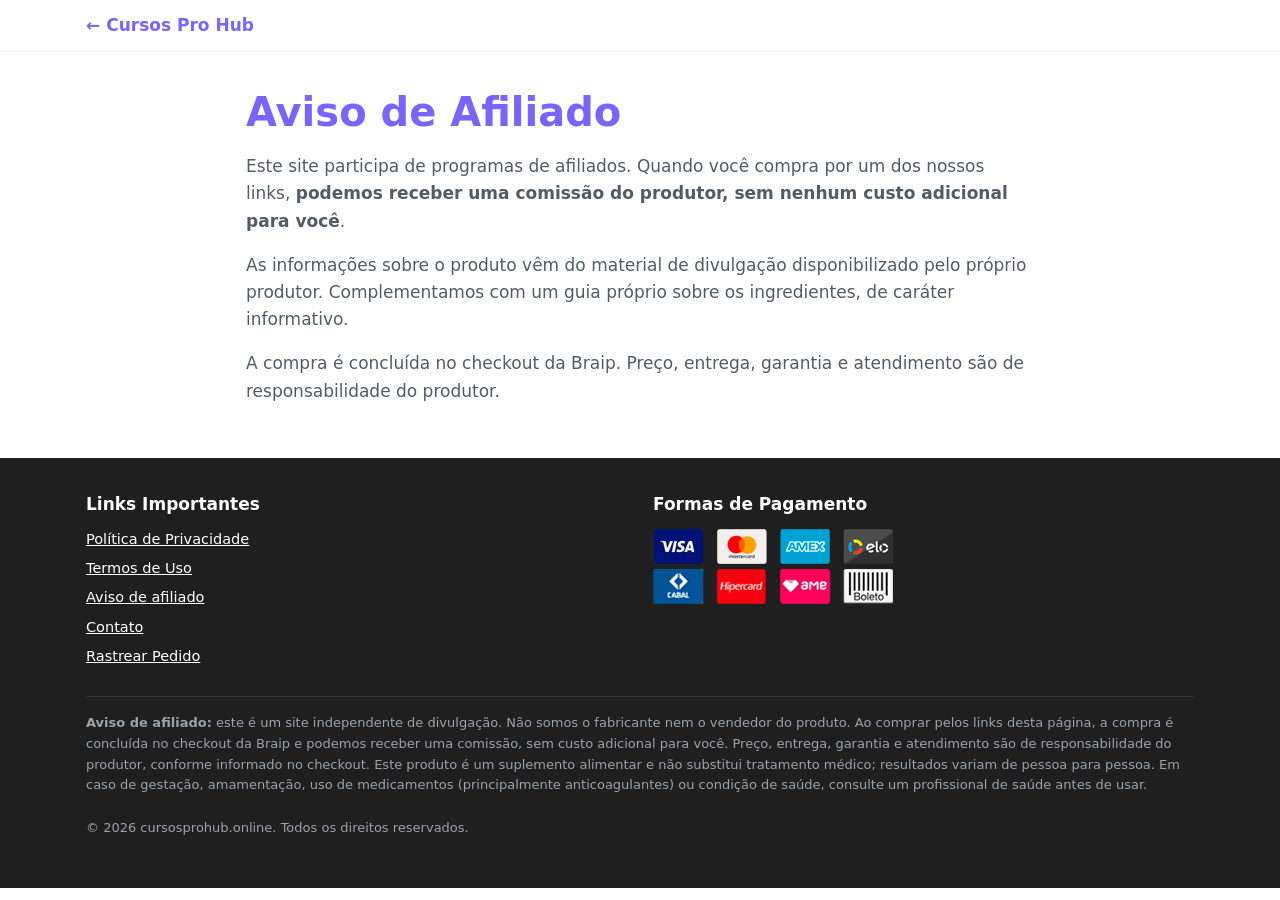
<file: aviso-afiliado.html>
<!doctype html>
<html lang="pt-BR">
<head>
<meta charset="utf-8">
<meta name="viewport" content="width=device-width,initial-scale=1">
<title>Aviso de Afiliado | Cursos Pro Hub</title>
<meta name="description" content="Divulgação de relação de afiliado: este site pode receber comissão por vendas feitas pelos links.">
<meta name="robots" content="index,follow">
<link rel="canonical" href="https://cursosprohub.online/aviso-afiliado.html">
<meta name="theme-color" content="#7C62FF">
<meta property="og:type" content="website">
<meta property="og:locale" content="pt_BR">
<meta property="og:title" content="Aviso de Afiliado | Cursos Pro Hub">
<meta property="og:description" content="Divulgação de relação de afiliado: este site pode receber comissão por vendas feitas pelos links.">
<meta property="og:url" content="https://cursosprohub.online/aviso-afiliado.html">
<meta property="og:image" content="https://cursosprohub.online/img/2024-11-Design-sem-nome-7-min.png">
<meta name="twitter:card" content="summary_large_image">
<link rel="stylesheet" href="css/style.css">
<link rel="preconnect" href="https://i.ytimg.com" crossorigin>

<!-- GOOGLE SEARCH CONSOLE: cole aqui a meta tag de verificação do SEU domínio -->
<!-- GOOGLE TAG / GA4 / PIXEL SEUS: cole aqui (não use os do produtor) -->
</head>
<body>
<div class="top"><div class="wrap"><a href="/">← Cursos Pro Hub</a></div></div>
<main class="page">
<h1>Aviso de Afiliado</h1>
<p>Este site participa de programas de afiliados. Quando você compra por um dos nossos links, <strong>podemos receber uma comissão do produtor, sem nenhum custo adicional para você</strong>.</p>
<p>As informações sobre o produto vêm do material de divulgação disponibilizado pelo próprio produtor. Complementamos com um guia próprio sobre os ingredientes, de caráter informativo.</p>
<p>A compra é concluída no checkout da Braip. Preço, entrega, garantia e atendimento são de responsabilidade do produtor.</p>
</main>
<footer>
<div class="wrap">
<div class="fgrid">
<div>
<h3>Links Importantes</h3>
<ul>
<li><a href="privacidade.html">Política de Privacidade</a></li>
<li><a href="termos.html">Termos de Uso</a></li>
<li><a href="aviso-afiliado.html">Aviso de afiliado</a></li>
<li><a href="contato.html">Contato</a></li>
<li><a href="https://www.correios.com.br/" target="_blank" rel="noopener nofollow">Rastrear Pedido</a></li>
</ul>
</div>
<div>
<h3>Formas de Pagamento</h3>
<img src="img/2024-09-pagamento-new.png" onerror="this.onerror=null;this.src='https://trans-resveratrol.com/wp-content/uploads/2024/09/pagamento-new.png'" alt="Formas de pagamento: cartão de crédito, boleto e Pix" loading="lazy" decoding="async" >
</div>
</div>
<p class="aviso"><strong>Aviso de afiliado:</strong> este é um site independente de divulgação. Não somos o fabricante nem o vendedor do produto. Ao comprar pelos links desta página, a compra é concluída no checkout da Braip e podemos receber uma comissão, sem custo adicional para você. Preço, entrega, garantia e atendimento são de responsabilidade do produtor, conforme informado no checkout. Este produto é um suplemento alimentar e não substitui tratamento médico; resultados variam de pessoa para pessoa. Em caso de gestação, amamentação, uso de medicamentos (principalmente anticoagulantes) ou condição de saúde, consulte um profissional de saúde antes de usar.</p>
<p class="aviso" style="border:0;padding-top:0">© 2026 cursosprohub.online. Todos os direitos reservados.</p>
</div>
</footer>
<script src="js/main.js" defer></script>
</body>
</html>
</file>
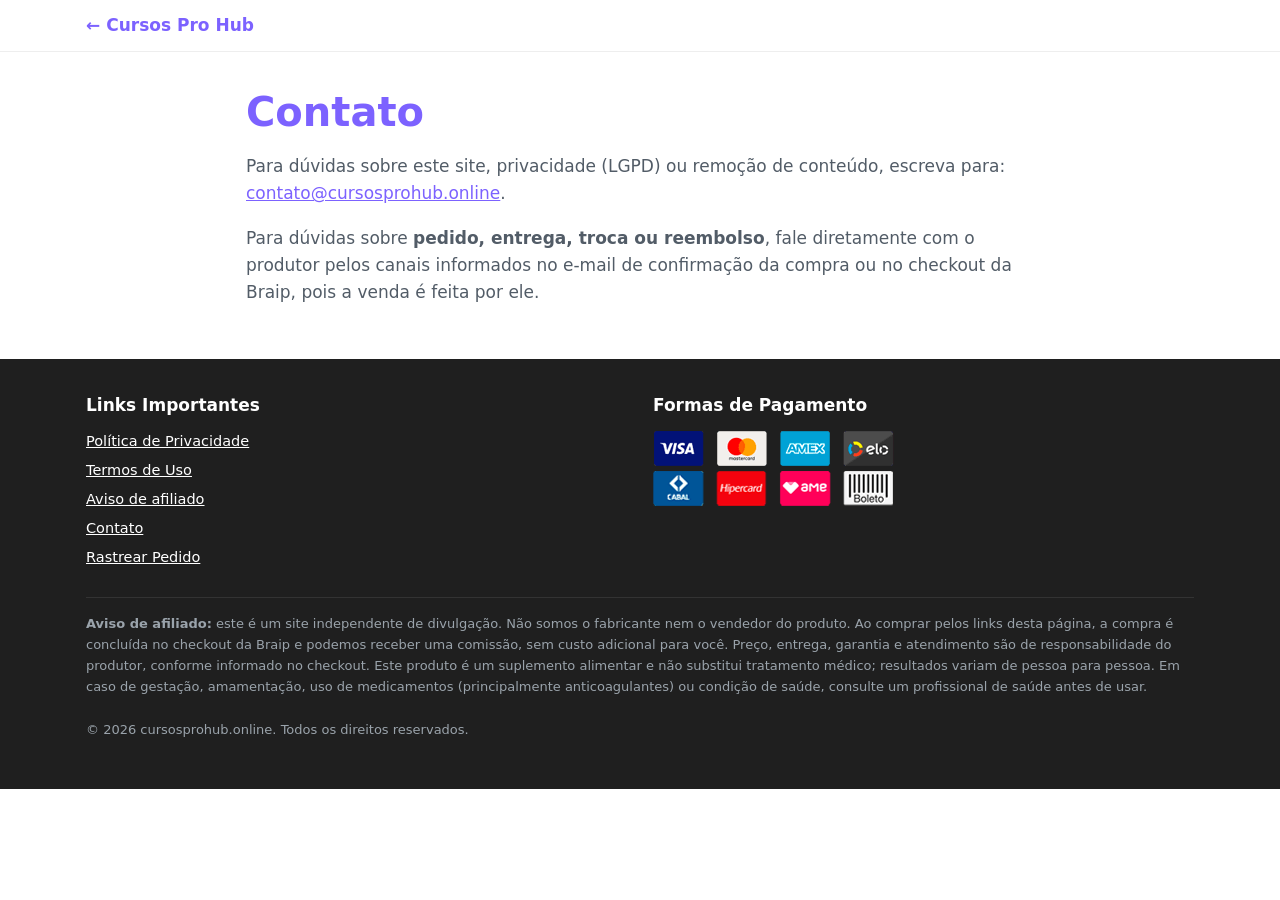
<file: contato.html>
<!doctype html>
<html lang="pt-BR">
<head>
<meta charset="utf-8">
<meta name="viewport" content="width=device-width,initial-scale=1">
<title>Contato | Cursos Pro Hub</title>
<meta name="description" content="Fale com o responsável pelo site cursosprohub.online.">
<meta name="robots" content="index,follow">
<link rel="canonical" href="https://cursosprohub.online/contato.html">
<meta name="theme-color" content="#7C62FF">
<meta property="og:type" content="website">
<meta property="og:locale" content="pt_BR">
<meta property="og:title" content="Contato | Cursos Pro Hub">
<meta property="og:description" content="Fale com o responsável pelo site cursosprohub.online.">
<meta property="og:url" content="https://cursosprohub.online/contato.html">
<meta property="og:image" content="https://cursosprohub.online/img/2024-11-Design-sem-nome-7-min.png">
<meta name="twitter:card" content="summary_large_image">
<link rel="stylesheet" href="css/style.css">
<link rel="preconnect" href="https://i.ytimg.com" crossorigin>

<!-- GOOGLE SEARCH CONSOLE: cole aqui a meta tag de verificação do SEU domínio -->
<!-- GOOGLE TAG / GA4 / PIXEL SEUS: cole aqui (não use os do produtor) -->
</head>
<body>
<div class="top"><div class="wrap"><a href="/">← Cursos Pro Hub</a></div></div>
<main class="page">
<h1>Contato</h1>
<p>Para dúvidas sobre este site, privacidade (LGPD) ou remoção de conteúdo, escreva para: <a href="mailto:contato@cursosprohub.online">contato@cursosprohub.online</a>.</p>
<p>Para dúvidas sobre <strong>pedido, entrega, troca ou reembolso</strong>, fale diretamente com o produtor pelos canais informados no e-mail de confirmação da compra ou no checkout da Braip, pois a venda é feita por ele.</p>
</main>
<footer>
<div class="wrap">
<div class="fgrid">
<div>
<h3>Links Importantes</h3>
<ul>
<li><a href="privacidade.html">Política de Privacidade</a></li>
<li><a href="termos.html">Termos de Uso</a></li>
<li><a href="aviso-afiliado.html">Aviso de afiliado</a></li>
<li><a href="contato.html">Contato</a></li>
<li><a href="https://www.correios.com.br/" target="_blank" rel="noopener nofollow">Rastrear Pedido</a></li>
</ul>
</div>
<div>
<h3>Formas de Pagamento</h3>
<img src="img/2024-09-pagamento-new.png" onerror="this.onerror=null;this.src='https://trans-resveratrol.com/wp-content/uploads/2024/09/pagamento-new.png'" alt="Formas de pagamento: cartão de crédito, boleto e Pix" loading="lazy" decoding="async" >
</div>
</div>
<p class="aviso"><strong>Aviso de afiliado:</strong> este é um site independente de divulgação. Não somos o fabricante nem o vendedor do produto. Ao comprar pelos links desta página, a compra é concluída no checkout da Braip e podemos receber uma comissão, sem custo adicional para você. Preço, entrega, garantia e atendimento são de responsabilidade do produtor, conforme informado no checkout. Este produto é um suplemento alimentar e não substitui tratamento médico; resultados variam de pessoa para pessoa. Em caso de gestação, amamentação, uso de medicamentos (principalmente anticoagulantes) ou condição de saúde, consulte um profissional de saúde antes de usar.</p>
<p class="aviso" style="border:0;padding-top:0">© 2026 cursosprohub.online. Todos os direitos reservados.</p>
</div>
</footer>
<script src="js/main.js" defer></script>
</body>
</html>
</file>
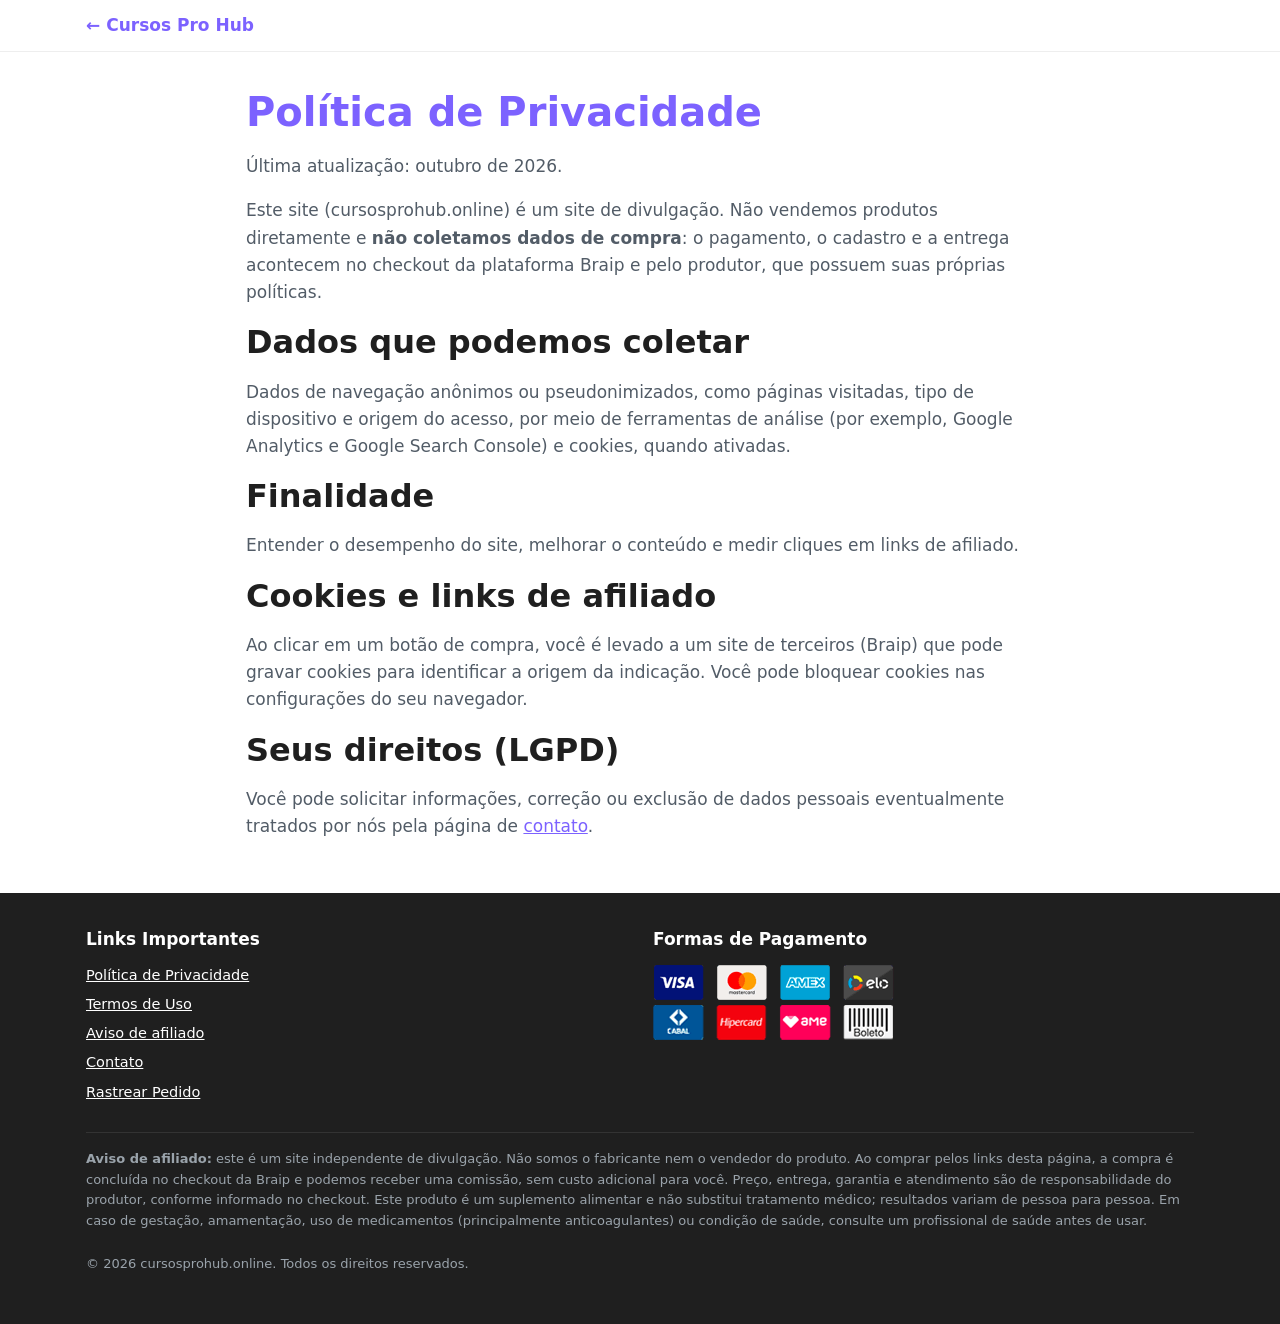
<file: privacidade.html>
<!doctype html>
<html lang="pt-BR">
<head>
<meta charset="utf-8">
<meta name="viewport" content="width=device-width,initial-scale=1">
<title>Política de Privacidade | Cursos Pro Hub</title>
<meta name="description" content="Como tratamos os dados de quem visita o site cursosprohub.online.">
<meta name="robots" content="index,follow">
<link rel="canonical" href="https://cursosprohub.online/privacidade.html">
<meta name="theme-color" content="#7C62FF">
<meta property="og:type" content="website">
<meta property="og:locale" content="pt_BR">
<meta property="og:title" content="Política de Privacidade | Cursos Pro Hub">
<meta property="og:description" content="Como tratamos os dados de quem visita o site cursosprohub.online.">
<meta property="og:url" content="https://cursosprohub.online/privacidade.html">
<meta property="og:image" content="https://cursosprohub.online/img/2024-11-Design-sem-nome-7-min.png">
<meta name="twitter:card" content="summary_large_image">
<link rel="stylesheet" href="css/style.css">
<link rel="preconnect" href="https://i.ytimg.com" crossorigin>

<!-- GOOGLE SEARCH CONSOLE: cole aqui a meta tag de verificação do SEU domínio -->
<!-- GOOGLE TAG / GA4 / PIXEL SEUS: cole aqui (não use os do produtor) -->
</head>
<body>
<div class="top"><div class="wrap"><a href="/">← Cursos Pro Hub</a></div></div>
<main class="page">
<h1>Política de Privacidade</h1>
<p>Última atualização: outubro de 2026.</p>
<p>Este site (cursosprohub.online) é um site de divulgação. Não vendemos produtos diretamente e <strong>não coletamos dados de compra</strong>: o pagamento, o cadastro e a entrega acontecem no checkout da plataforma Braip e pelo produtor, que possuem suas próprias políticas.</p>
<h2>Dados que podemos coletar</h2>
<p>Dados de navegação anônimos ou pseudonimizados, como páginas visitadas, tipo de dispositivo e origem do acesso, por meio de ferramentas de análise (por exemplo, Google Analytics e Google Search Console) e cookies, quando ativadas.</p>
<h2>Finalidade</h2>
<p>Entender o desempenho do site, melhorar o conteúdo e medir cliques em links de afiliado.</p>
<h2>Cookies e links de afiliado</h2>
<p>Ao clicar em um botão de compra, você é levado a um site de terceiros (Braip) que pode gravar cookies para identificar a origem da indicação. Você pode bloquear cookies nas configurações do seu navegador.</p>
<h2>Seus direitos (LGPD)</h2>
<p>Você pode solicitar informações, correção ou exclusão de dados pessoais eventualmente tratados por nós pela página de <a href="contato.html">contato</a>.</p>
</main>
<footer>
<div class="wrap">
<div class="fgrid">
<div>
<h3>Links Importantes</h3>
<ul>
<li><a href="privacidade.html">Política de Privacidade</a></li>
<li><a href="termos.html">Termos de Uso</a></li>
<li><a href="aviso-afiliado.html">Aviso de afiliado</a></li>
<li><a href="contato.html">Contato</a></li>
<li><a href="https://www.correios.com.br/" target="_blank" rel="noopener nofollow">Rastrear Pedido</a></li>
</ul>
</div>
<div>
<h3>Formas de Pagamento</h3>
<img src="img/2024-09-pagamento-new.png" onerror="this.onerror=null;this.src='https://trans-resveratrol.com/wp-content/uploads/2024/09/pagamento-new.png'" alt="Formas de pagamento: cartão de crédito, boleto e Pix" loading="lazy" decoding="async" >
</div>
</div>
<p class="aviso"><strong>Aviso de afiliado:</strong> este é um site independente de divulgação. Não somos o fabricante nem o vendedor do produto. Ao comprar pelos links desta página, a compra é concluída no checkout da Braip e podemos receber uma comissão, sem custo adicional para você. Preço, entrega, garantia e atendimento são de responsabilidade do produtor, conforme informado no checkout. Este produto é um suplemento alimentar e não substitui tratamento médico; resultados variam de pessoa para pessoa. Em caso de gestação, amamentação, uso de medicamentos (principalmente anticoagulantes) ou condição de saúde, consulte um profissional de saúde antes de usar.</p>
<p class="aviso" style="border:0;padding-top:0">© 2026 cursosprohub.online. Todos os direitos reservados.</p>
</div>
</footer>
<script src="js/main.js" defer></script>
</body>
</html>
</file>
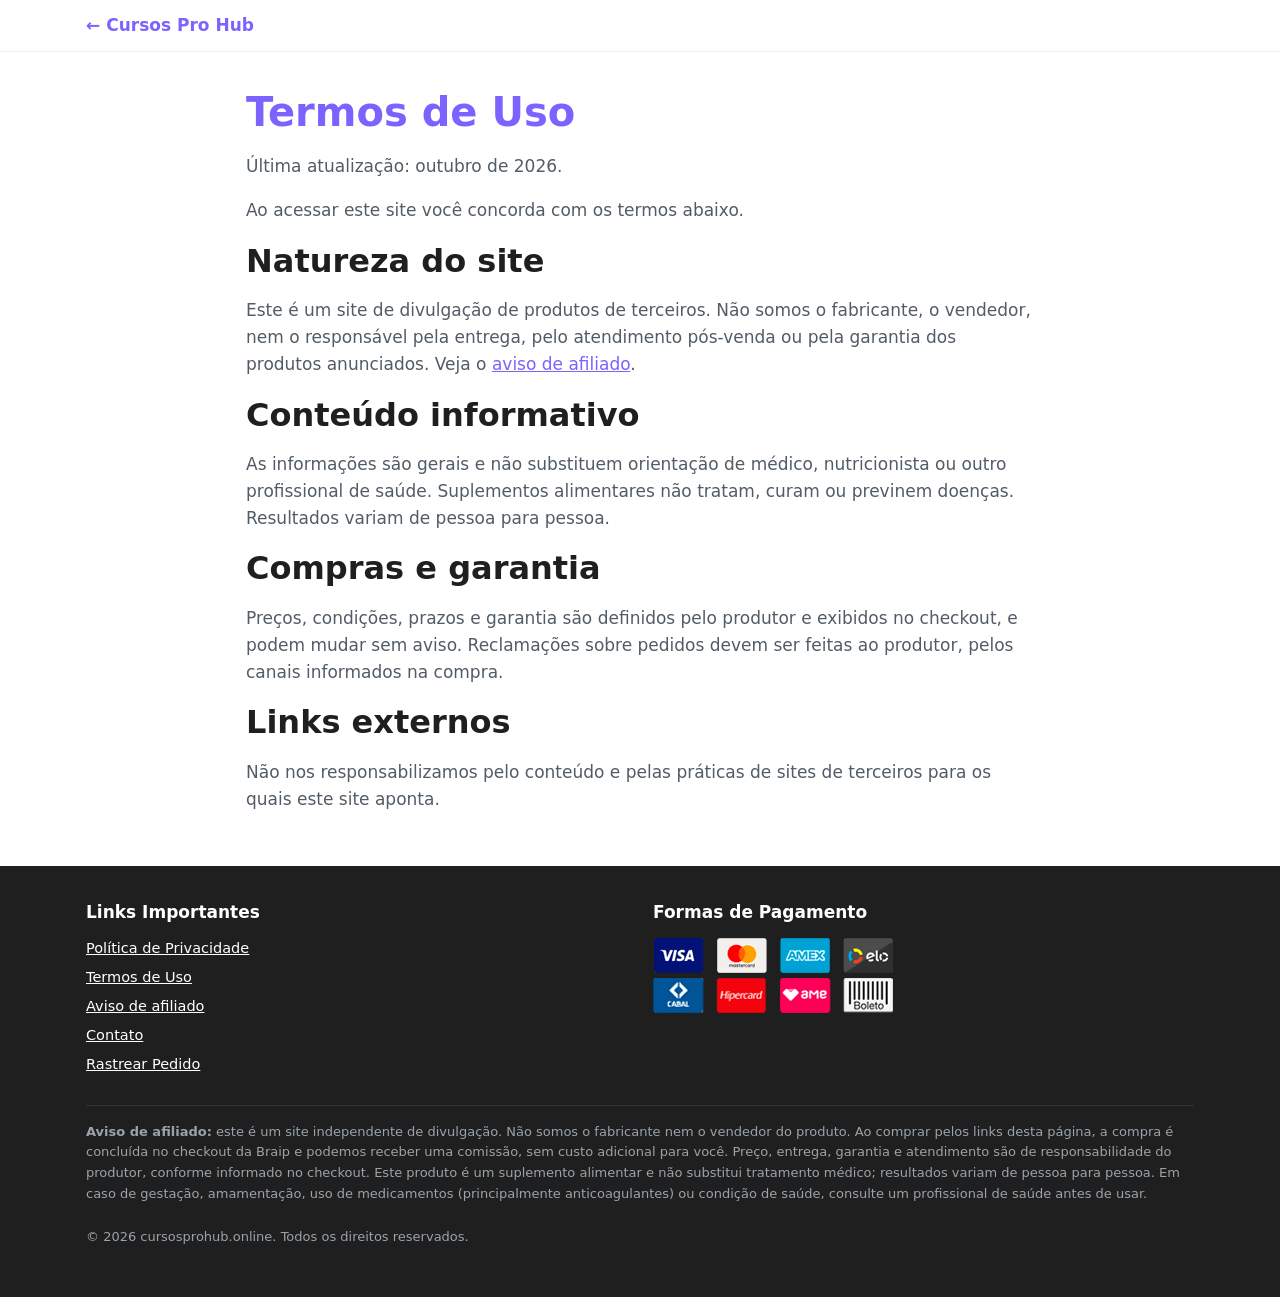
<file: termos.html>
<!doctype html>
<html lang="pt-BR">
<head>
<meta charset="utf-8">
<meta name="viewport" content="width=device-width,initial-scale=1">
<title>Termos de Uso | Cursos Pro Hub</title>
<meta name="description" content="Termos de uso do site de divulgação cursosprohub.online.">
<meta name="robots" content="index,follow">
<link rel="canonical" href="https://cursosprohub.online/termos.html">
<meta name="theme-color" content="#7C62FF">
<meta property="og:type" content="website">
<meta property="og:locale" content="pt_BR">
<meta property="og:title" content="Termos de Uso | Cursos Pro Hub">
<meta property="og:description" content="Termos de uso do site de divulgação cursosprohub.online.">
<meta property="og:url" content="https://cursosprohub.online/termos.html">
<meta property="og:image" content="https://cursosprohub.online/img/2024-11-Design-sem-nome-7-min.png">
<meta name="twitter:card" content="summary_large_image">
<link rel="stylesheet" href="css/style.css">
<link rel="preconnect" href="https://i.ytimg.com" crossorigin>

<!-- GOOGLE SEARCH CONSOLE: cole aqui a meta tag de verificação do SEU domínio -->
<!-- GOOGLE TAG / GA4 / PIXEL SEUS: cole aqui (não use os do produtor) -->
</head>
<body>
<div class="top"><div class="wrap"><a href="/">← Cursos Pro Hub</a></div></div>
<main class="page">
<h1>Termos de Uso</h1>
<p>Última atualização: outubro de 2026.</p>
<p>Ao acessar este site você concorda com os termos abaixo.</p>
<h2>Natureza do site</h2>
<p>Este é um site de divulgação de produtos de terceiros. Não somos o fabricante, o vendedor, nem o responsável pela entrega, pelo atendimento pós-venda ou pela garantia dos produtos anunciados. Veja o <a href="aviso-afiliado.html">aviso de afiliado</a>.</p>
<h2>Conteúdo informativo</h2>
<p>As informações são gerais e não substituem orientação de médico, nutricionista ou outro profissional de saúde. Suplementos alimentares não tratam, curam ou previnem doenças. Resultados variam de pessoa para pessoa.</p>
<h2>Compras e garantia</h2>
<p>Preços, condições, prazos e garantia são definidos pelo produtor e exibidos no checkout, e podem mudar sem aviso. Reclamações sobre pedidos devem ser feitas ao produtor, pelos canais informados na compra.</p>
<h2>Links externos</h2>
<p>Não nos responsabilizamos pelo conteúdo e pelas práticas de sites de terceiros para os quais este site aponta.</p>
</main>
<footer>
<div class="wrap">
<div class="fgrid">
<div>
<h3>Links Importantes</h3>
<ul>
<li><a href="privacidade.html">Política de Privacidade</a></li>
<li><a href="termos.html">Termos de Uso</a></li>
<li><a href="aviso-afiliado.html">Aviso de afiliado</a></li>
<li><a href="contato.html">Contato</a></li>
<li><a href="https://www.correios.com.br/" target="_blank" rel="noopener nofollow">Rastrear Pedido</a></li>
</ul>
</div>
<div>
<h3>Formas de Pagamento</h3>
<img src="img/2024-09-pagamento-new.png" onerror="this.onerror=null;this.src='https://trans-resveratrol.com/wp-content/uploads/2024/09/pagamento-new.png'" alt="Formas de pagamento: cartão de crédito, boleto e Pix" loading="lazy" decoding="async" >
</div>
</div>
<p class="aviso"><strong>Aviso de afiliado:</strong> este é um site independente de divulgação. Não somos o fabricante nem o vendedor do produto. Ao comprar pelos links desta página, a compra é concluída no checkout da Braip e podemos receber uma comissão, sem custo adicional para você. Preço, entrega, garantia e atendimento são de responsabilidade do produtor, conforme informado no checkout. Este produto é um suplemento alimentar e não substitui tratamento médico; resultados variam de pessoa para pessoa. Em caso de gestação, amamentação, uso de medicamentos (principalmente anticoagulantes) ou condição de saúde, consulte um profissional de saúde antes de usar.</p>
<p class="aviso" style="border:0;padding-top:0">© 2026 cursosprohub.online. Todos os direitos reservados.</p>
</div>
</footer>
<script src="js/main.js" defer></script>
</body>
</html>
</file>
<file: css/style.css>
:root{--roxo:#7C62FF;--coral:#FF6464;--ouro:#F3C672;--creme:#FEEBC4;--verde:#00AC69;--verde2:#038F58;--texto:#525C67;--escuro:#1F1F1F;--branco:#fff}
*{box-sizing:border-box}
html{scroll-behavior:smooth}
body{margin:0;font-family:system-ui,-apple-system,"Segoe UI",Roboto,"Helvetica Neue",Arial,sans-serif;color:var(--texto);background:#fff;line-height:1.6;font-size:17px}
img{max-width:100%;height:auto;display:block}
a{color:var(--roxo)}
.wrap{max-width:1140px;margin:0 auto;padding:0 16px}
.sec{padding:44px 0}
.sec--creme{background:var(--creme)}
.sec--roxo{background:var(--roxo);color:#fff}
.sec--roxo h2,.sec--roxo h3,.sec--roxo p{color:#fff}
.center{text-align:center}
h1,h2,h3{color:var(--escuro);line-height:1.2;margin:0 0 14px}
h1,.h1{font-size:clamp(26px,5vw,40px);font-weight:800;color:var(--roxo)}
h2,.h2{font-size:clamp(22px,4vw,32px);font-weight:800}
h3,.h3{font-size:clamp(18px,3vw,22px);font-weight:700}
.sub{font-size:clamp(17px,2.5vw,21px);color:var(--texto)}
.hero{background:linear-gradient(135deg,#fff 0,#f1edff 100%);padding:40px 0}
.hero .wrap{display:grid;gap:28px;align-items:center}
@media(min-width:800px){.hero .wrap{grid-template-columns:1.1fr 1fr}}
.hero .h2{font-size:clamp(28px,5vw,44px);color:var(--roxo)}
.checks{list-style:none;padding:0;margin:18px 0}
.checks li{padding-left:30px;position:relative;margin:8px 0;font-weight:600;color:var(--escuro)}
.checks li:before{content:"\2714";position:absolute;left:0;color:var(--verde);font-weight:800}
.btn{display:inline-block;background:var(--verde);color:#fff!important;text-decoration:none;font-weight:800;text-transform:uppercase;padding:16px 28px;border-radius:50px;font-size:clamp(15px,3.5vw,18px);box-shadow:0 4px 0 var(--verde2);transition:transform .15s}
.btn:hover{transform:translateY(-2px)}
.safe{font-size:14px;margin-top:10px}
.safe:before{content:"\1F512  "}
.grid3{display:grid;gap:22px}
@media(min-width:760px){.grid3{grid-template-columns:repeat(3,1fr)}}
.card{background:#fff;border-radius:14px;padding:18px;box-shadow:0 4px 18px rgba(0,0,0,.07);text-align:center}
.card img{margin:0 auto 12px;border-radius:10px}
.card h3{color:var(--roxo)}
.card p{margin:0;font-size:15.5px}
.two{display:grid;gap:28px;align-items:center}
@media(min-width:800px){.two{grid-template-columns:1fr 1fr}}
.videos{display:grid;gap:16px;grid-template-columns:repeat(auto-fit,minmax(240px,1fr))}
.yt{position:relative;aspect-ratio:16/9;background:#000 center/cover no-repeat;border-radius:12px;overflow:hidden;cursor:pointer;border:0;padding:0;width:100%}
.yt:after{content:"";position:absolute;left:50%;top:50%;width:64px;height:64px;margin:-32px 0 0 -32px;border-radius:50%;background:rgba(255,0,0,.9)}
.yt:before{content:"";position:absolute;left:50%;top:50%;margin:-11px 0 0 -6px;border-left:20px solid #fff;border-top:12px solid transparent;border-bottom:12px solid transparent;z-index:2}
.yt iframe{position:absolute;inset:0;width:100%;height:100%;border:0}
.steps{display:grid;gap:22px}
@media(min-width:760px){.steps{grid-template-columns:repeat(3,1fr)}}
.step{text-align:center}
.step .tag{display:inline-block;background:var(--coral);color:#fff;font-weight:800;padding:6px 18px;border-radius:30px;margin:10px 0}
.depo{background:#fff;border-radius:14px;padding:18px;box-shadow:0 4px 18px rgba(0,0,0,.07);text-align:center}
.depo img{width:96px;height:96px;object-fit:cover;border-radius:50%;margin:0 auto 8px}
.stars{color:var(--ouro);font-size:22px;letter-spacing:2px}
.depo h3{margin:6px 0}
.depo p{font-size:15.5px;margin:0}
.midia blockquote{margin:0;background:#fff;border-radius:14px;padding:18px;box-shadow:0 4px 18px rgba(0,0,0,.07);font-size:15.5px;font-style:italic}
.midia img{margin:0 auto 12px;max-height:70px;width:auto}
.preco-grid{display:grid;gap:18px;grid-template-columns:repeat(auto-fit,minmax(230px,1fr))}
.preco-grid a{display:block;transition:transform .15s}
.preco-grid a:hover{transform:scale(1.02)}
.preco-grid img{border-radius:12px;margin:0 auto}
.badge{background:var(--coral);color:#fff;display:inline-block;padding:8px 22px;border-radius:30px;font-weight:800;margin-bottom:18px}
details{background:#fff;border-radius:10px;margin:10px 0;box-shadow:0 2px 10px rgba(0,0,0,.06)}
summary{cursor:pointer;padding:14px 16px;font-weight:700;color:var(--escuro);list-style:none}
summary::-webkit-details-marker{display:none}
summary:after{content:"+";float:right;color:var(--roxo);font-size:22px;line-height:1}
details[open] summary:after{content:"\2212"}
details div{padding:0 16px 14px}
details p{margin:0 0 10px}
.faq{display:grid;gap:0 24px}
@media(min-width:800px){.faq{grid-template-columns:1fr 1fr;align-items:start}}
.guia{max-width:860px;margin:0 auto}
.guia h3{color:var(--roxo);margin-top:26px}
.guia .nota{font-size:14px;background:#fff;border-left:4px solid var(--ouro);padding:10px 14px;border-radius:6px;margin-top:22px}
.toc{display:flex;flex-wrap:wrap;gap:8px;list-style:none;padding:0;margin:14px 0}
.toc a{display:inline-block;background:#fff;border:1px solid #d9d2ff;border-radius:30px;padding:6px 14px;font-size:14px;text-decoration:none}
.selos{margin:16px auto;max-width:520px}
footer{background:var(--escuro);color:#c9ced3;padding:36px 0;font-size:14.5px}
footer a{color:#fff}
footer h3{color:#fff;font-size:17px}
footer ul{list-style:none;padding:0;margin:0}
footer li{margin:6px 0}
.fgrid{display:grid;gap:26px}
@media(min-width:760px){.fgrid{grid-template-columns:1fr 1fr}}
.aviso{font-size:13px;color:#9aa3ab;margin-top:22px;border-top:1px solid #333;padding-top:16px}
.page{max-width:820px;margin:0 auto;padding:36px 16px}
.page h1{color:var(--roxo)}
.top{background:#fff;border-bottom:1px solid #eee;padding:12px 0}
.top a{font-weight:800;text-decoration:none;color:var(--roxo)}
</file>
